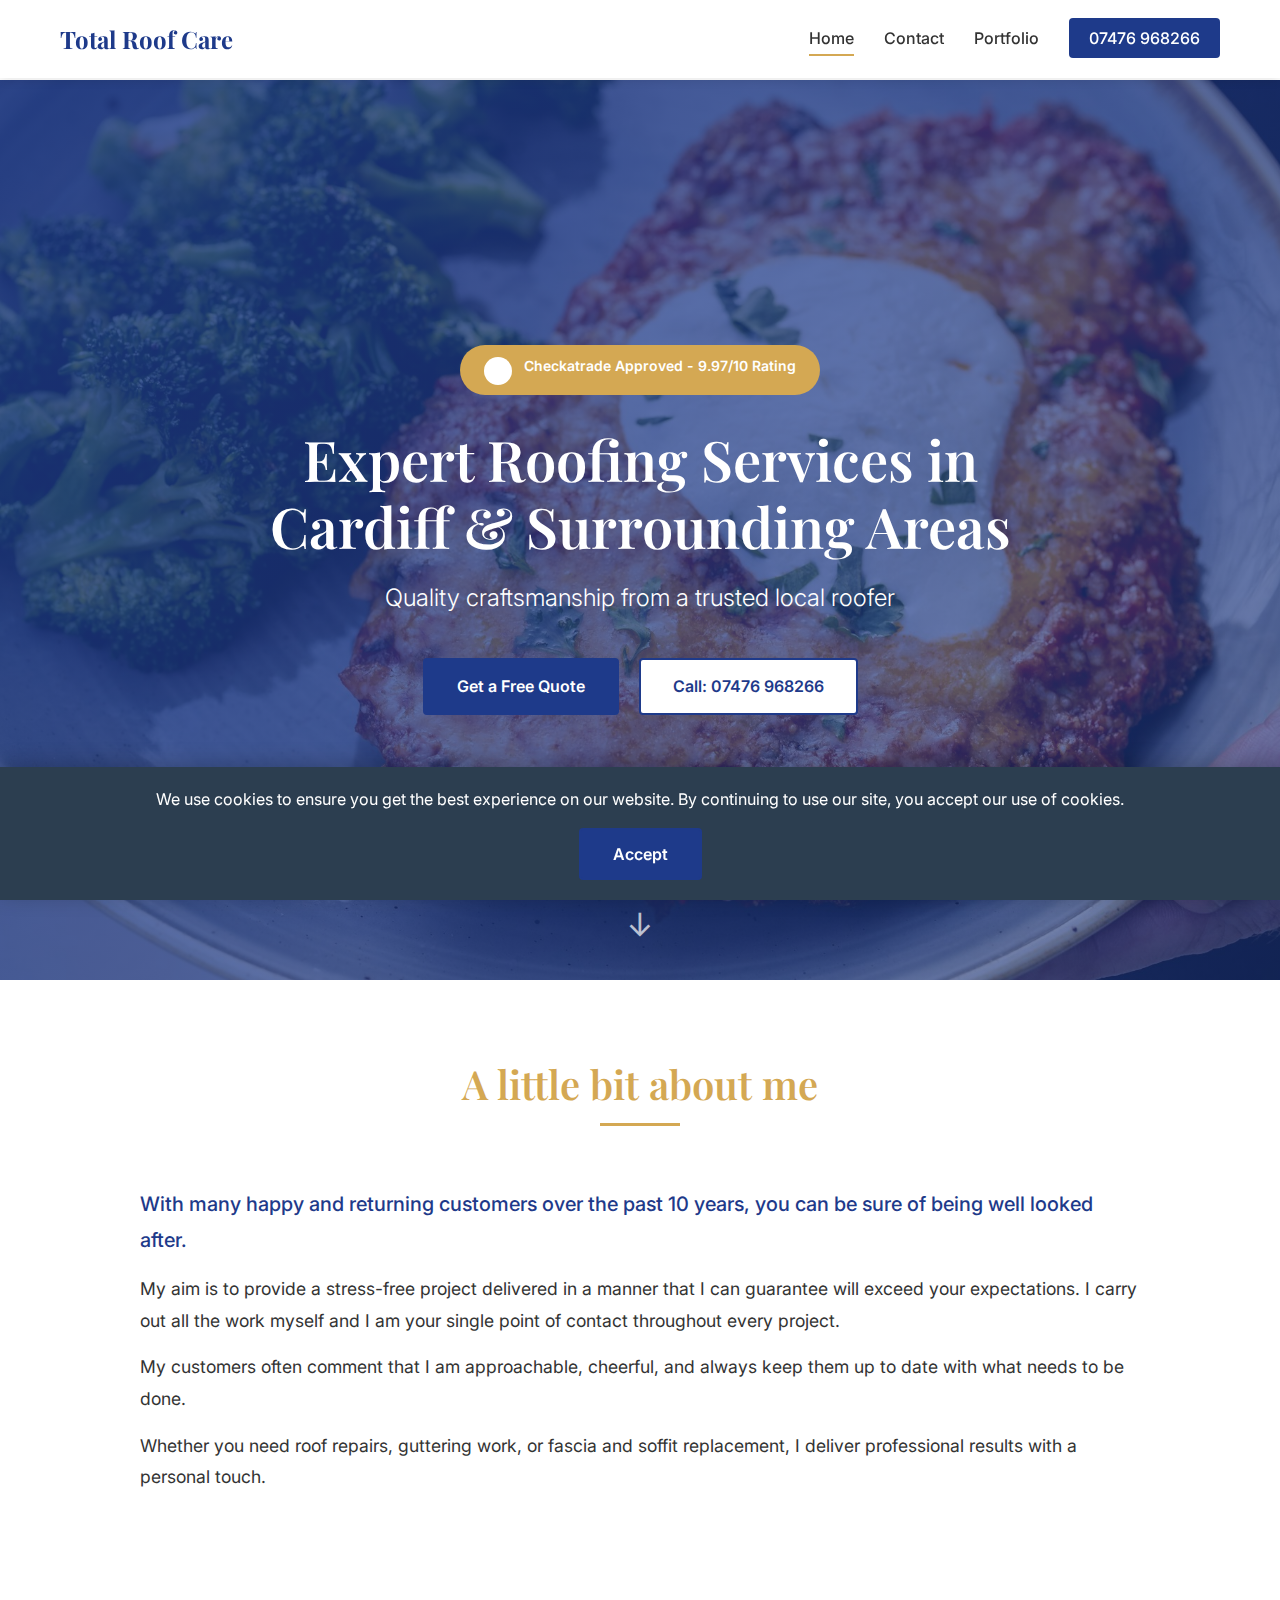
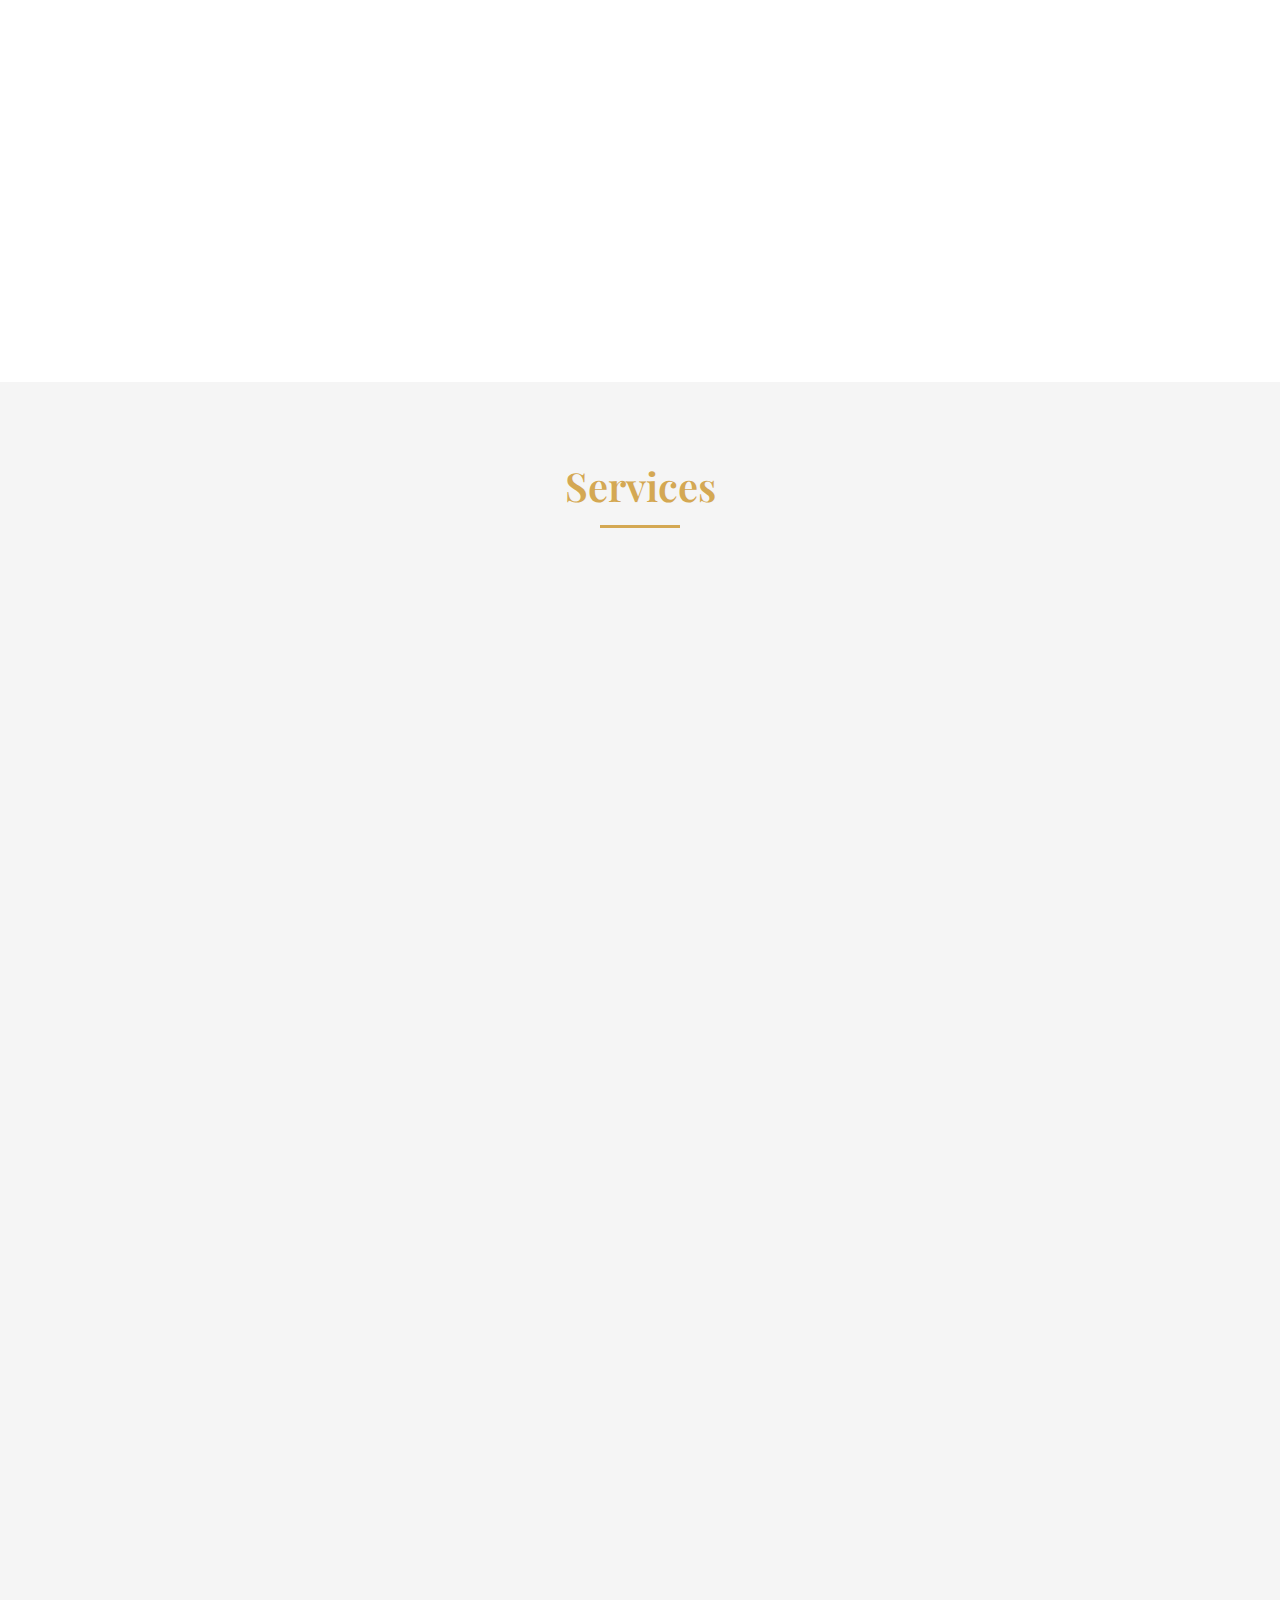
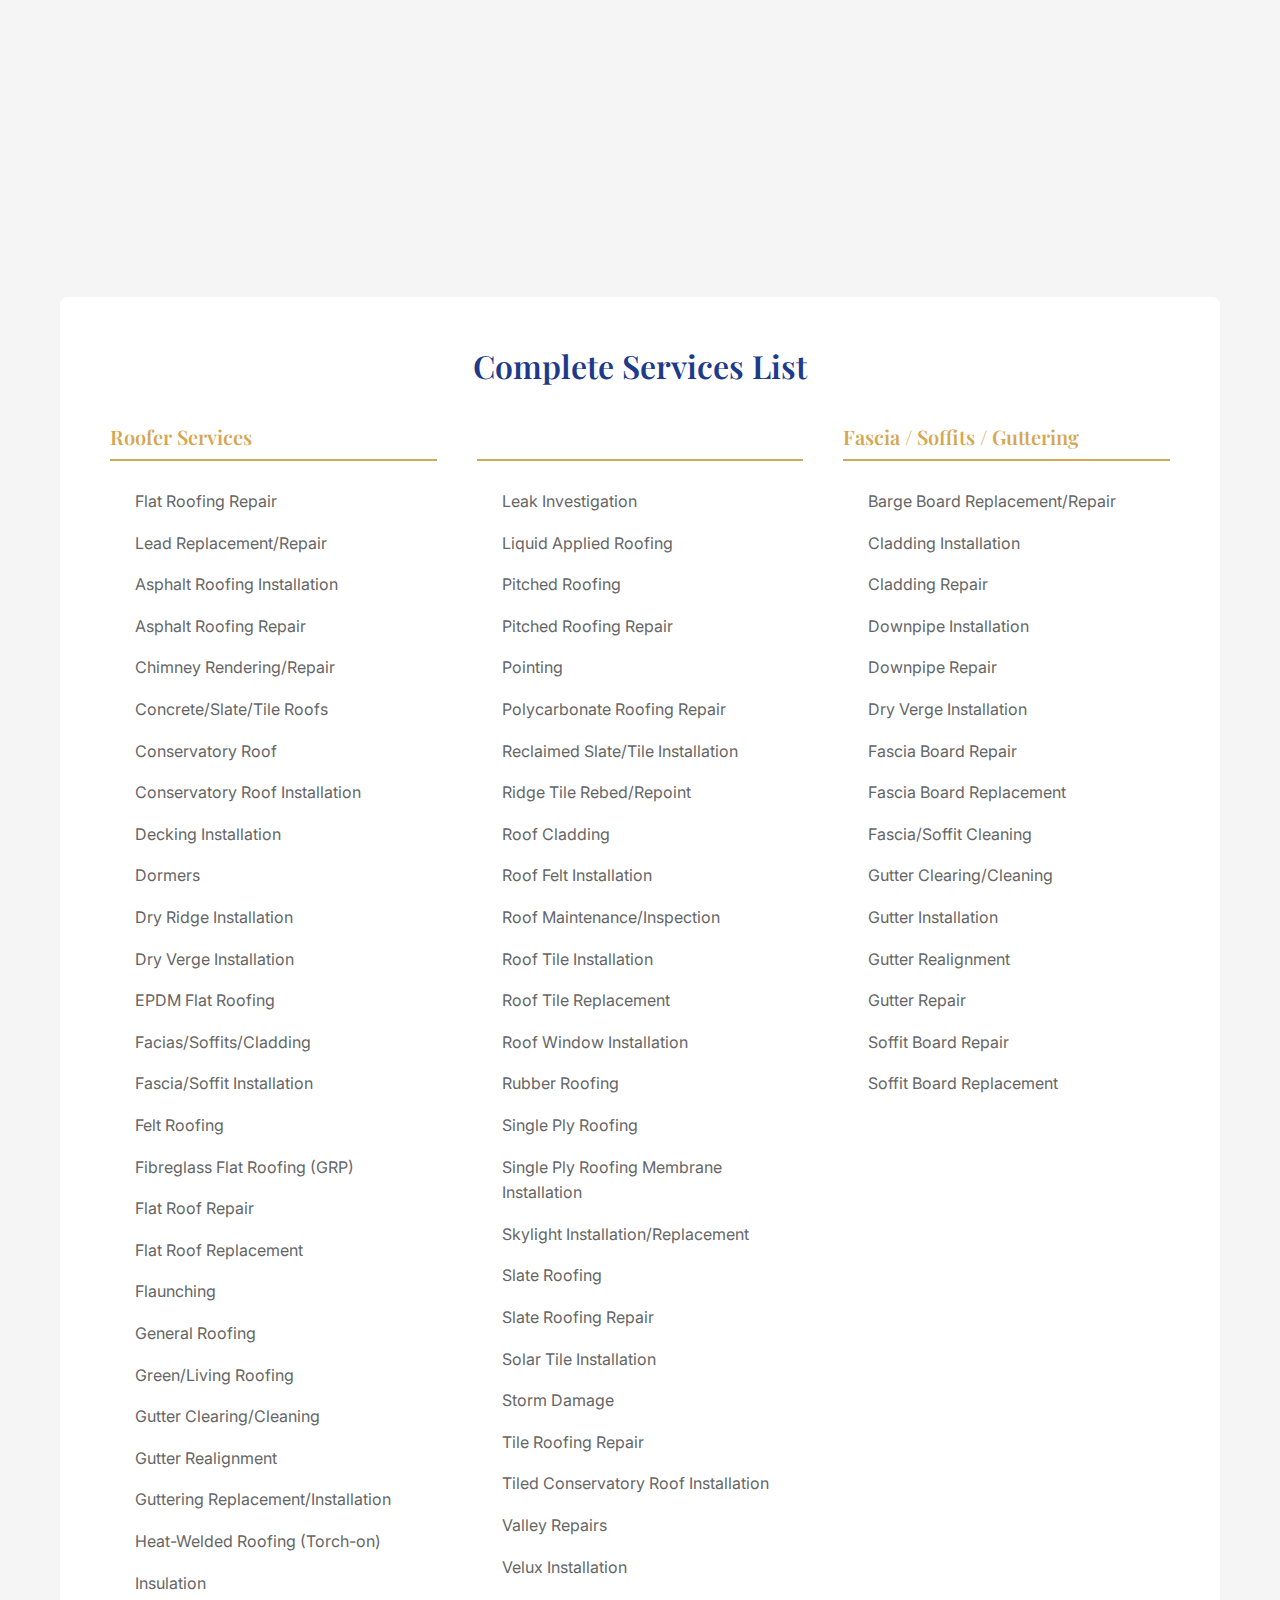
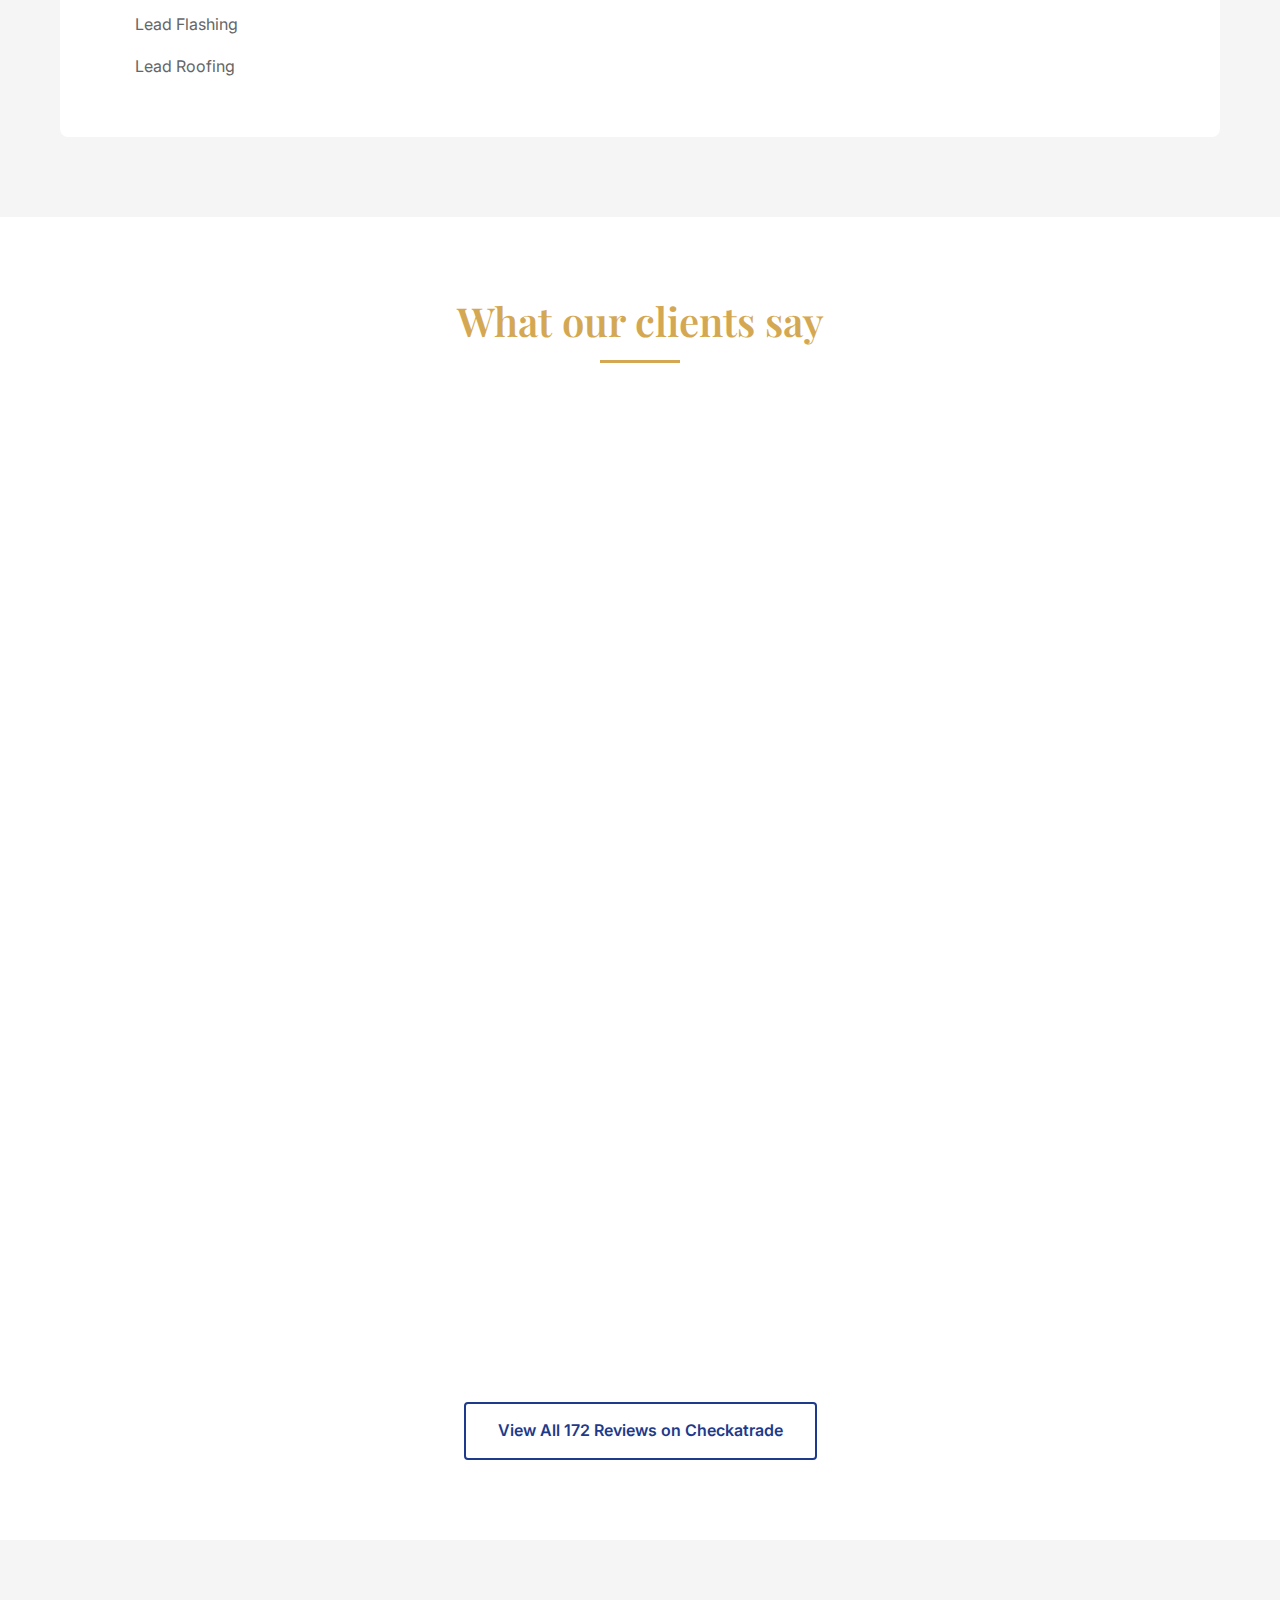
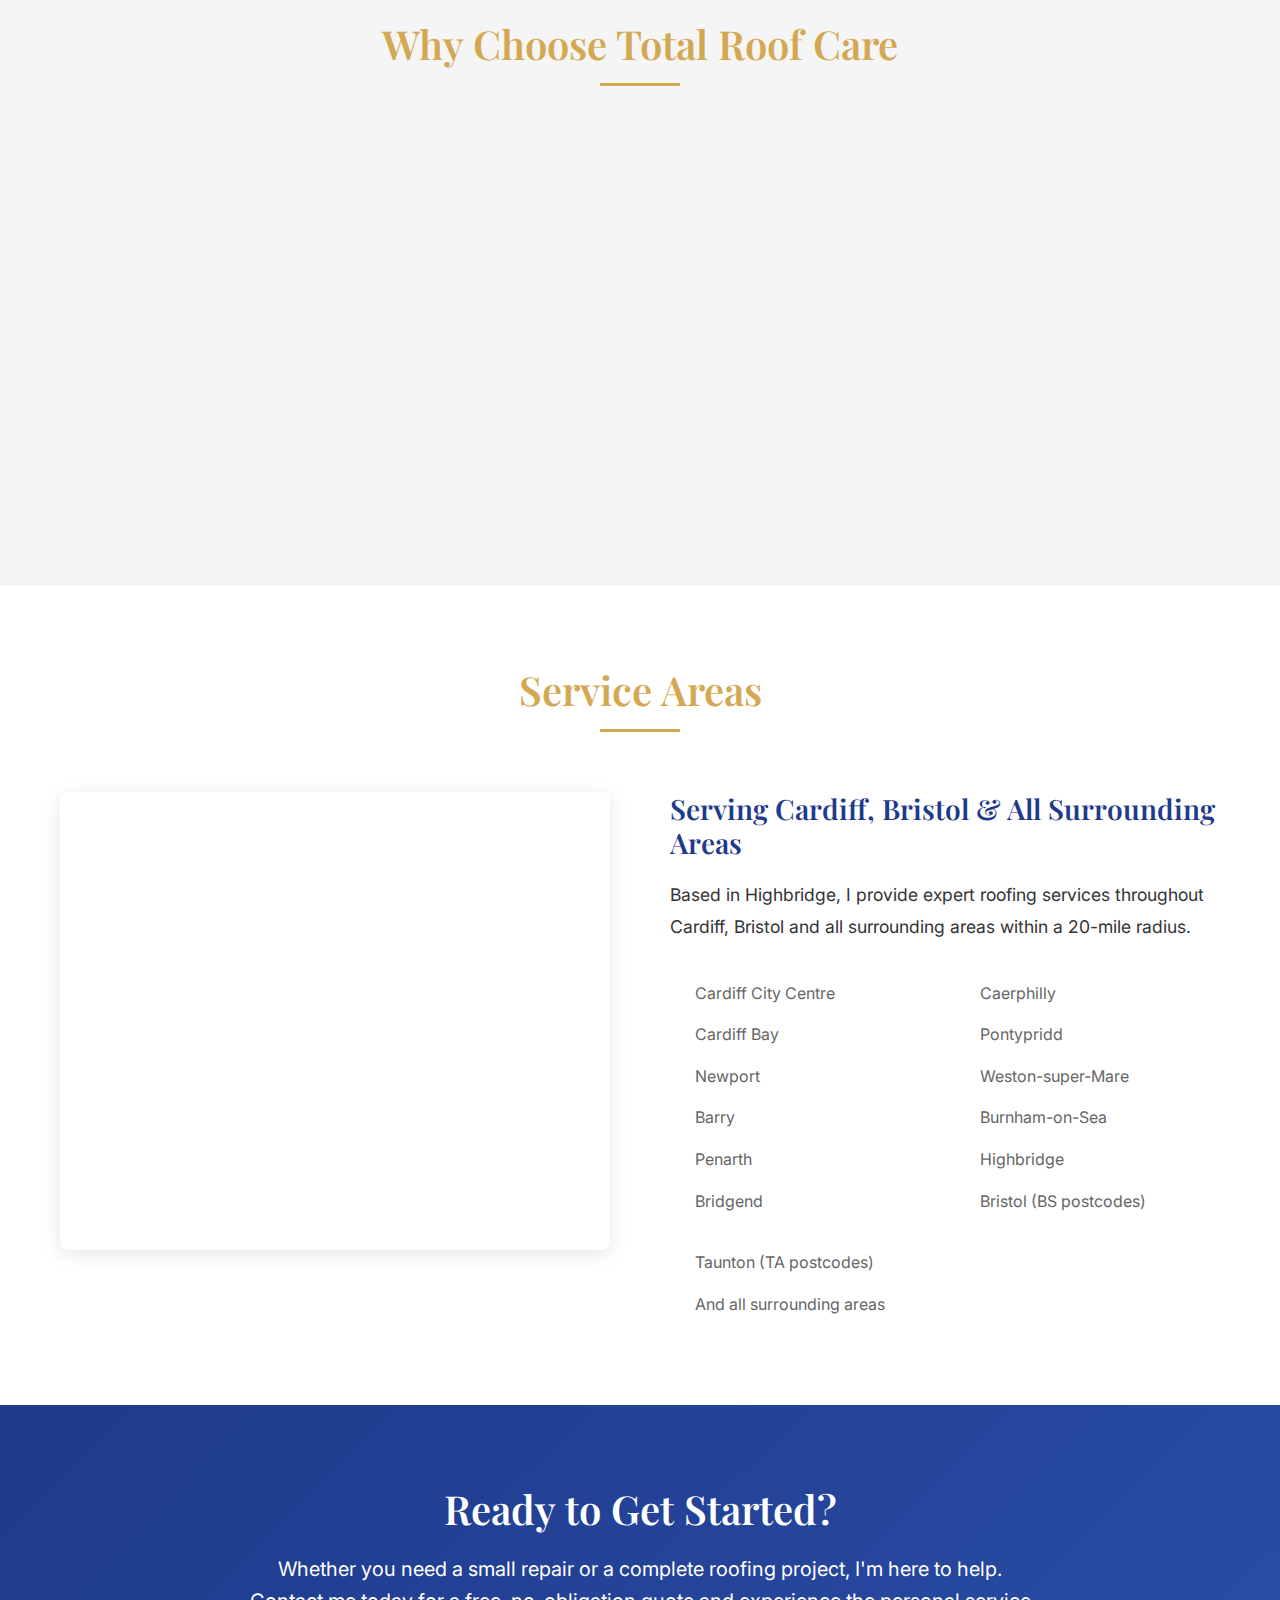
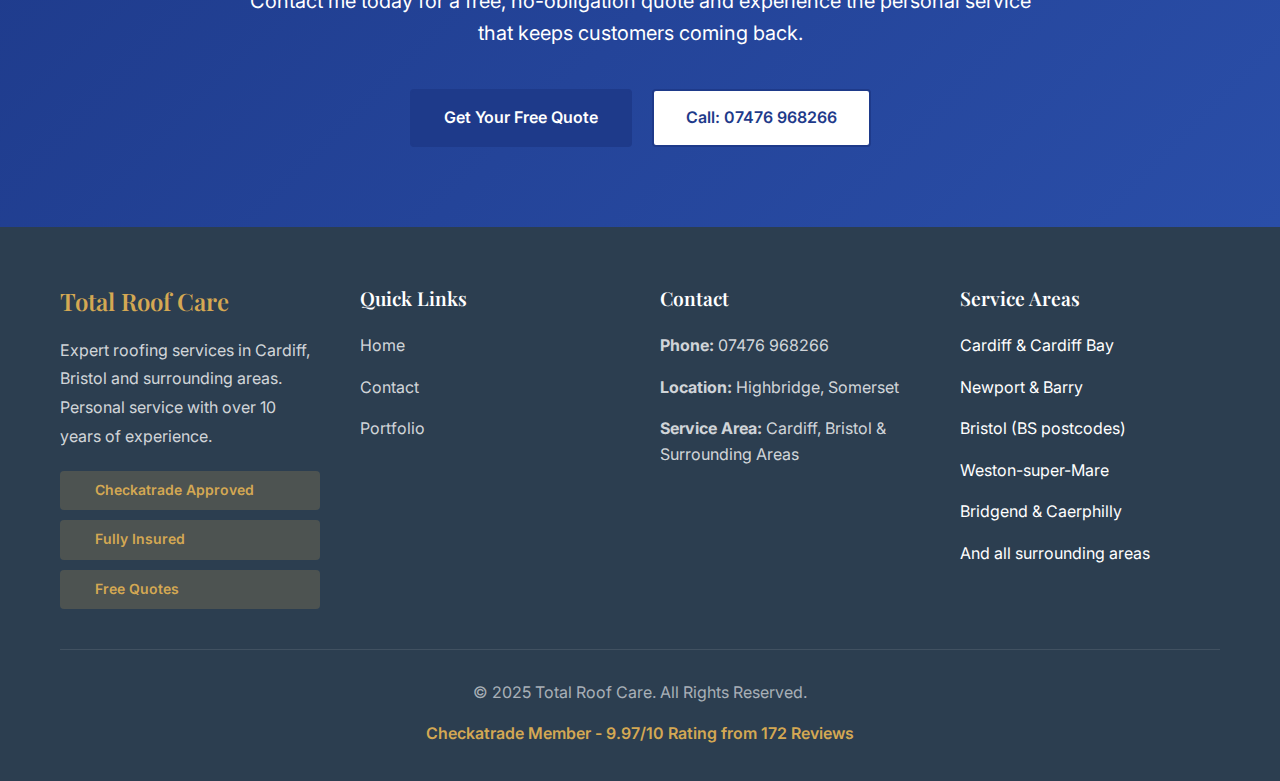
<file: index.html>
<!DOCTYPE html>
<html lang="en">
<head>
    <meta charset="UTF-8">
    <meta name="viewport" content="width=device-width, initial-scale=1.0">
    <meta name="description" content="Total Roof Care - Expert roofing services in Cardiff, Bristol & surrounding areas. 9.97/10 Checkatrade rating. Free quotes. Call 07476 968266">
    <meta name="keywords" content="roofer Cardiff, roof repairs Cardiff, flat roof repair Cardiff, guttering Cardiff, fascias soffits Cardiff, roofer Bristol">
    <title>Total Roof Care | Expert Roofer Cardiff & Bristol | Checkatrade Approved</title>
    <link rel="stylesheet" href="https://cdnjs.cloudflare.com/ajax/libs/font-awesome/6.5.1/css/all.min.css" integrity="sha512-DTOQO9RWCH3ppGqcWaEA1BIZOC6xxalwEsw9c2QQeAIftl+Vegovlnee1c9QX4TctnWMn13TZye+giMm8e2LwA==" crossorigin="anonymous" referrerpolicy="no-referrer" />
    <link rel="stylesheet" href="css/styles.css">
    <link rel="preconnect" href="https://fonts.googleapis.com">
    <link rel="preconnect" href="https://fonts.gstatic.com" crossorigin>
    <link href="https://fonts.googleapis.com/css2?family=Inter:wght@300;400;500;600;700&family=Playfair+Display:wght@600;700&display=swap" rel="stylesheet">
</head>
<body>
    <!-- Navigation -->
    <nav class="navbar">
        <div class="container">
            <div class="nav-wrapper">
                <div class="logo">
                    <a href="index.html">
                        <span class="logo-text">Total Roof Care</span>
                    </a>
                </div>
                <button class="mobile-menu-toggle" aria-label="Toggle menu">
                    <span></span>
                    <span></span>
                    <span></span>
                </button>
                <ul class="nav-menu">
                    <li><a href="index.html" class="active">Home</a></li>
                    <li><a href="contact.html">Contact</a></li>
                    <li><a href="portfolio.html">Portfolio</a></li>
                    <li><a href="tel:07476968266" class="nav-phone">07476 968266</a></li>
                </ul>
            </div>
        </div>
    </nav>

    <!-- Hero Section -->
    <section class="hero">
        <div class="hero-image">
            <img src="images/hero-roof.jpg" alt="Quality roofing work by Total Roof Care" loading="eager">
        </div>
        <div class="hero-overlay"></div>
        <div class="hero-content">
            <div class="checkatrade-badge">
                <span class="badge-icon"><i class="fa-solid fa-circle-check"></i></span>
                Checkatrade Approved - 9.97/10 Rating
            </div>
            <h1 class="hero-title">Expert Roofing Services in Cardiff & Surrounding Areas</h1>
            <p class="hero-subtitle">Quality craftsmanship from a trusted local roofer</p>
            <div class="hero-cta">
                <a href="contact.html" class="btn btn-primary">Get a Free Quote</a>
                <a href="tel:07476968266" class="btn btn-secondary">Call: 07476 968266</a>
            </div>
        </div>
        <div class="scroll-indicator">
            <span class="scroll-arrow">↓</span>
        </div>
    </section>

    <!-- About Section -->
    <section class="section about-section">
        <div class="container">
            <div class="section-header">
                <h2 class="section-title">A little bit about me</h2>
                <div class="title-underline"></div>
            </div>
            <div class="about-content">
                <div class="about-text">
                    <p class="lead">With many happy and returning customers over the past 10 years, you can be sure of being well looked after.</p>
                    
                    <p>My aim is to provide a stress-free project delivered in a manner that I can guarantee will exceed your expectations. I carry out all the work myself and I am your single point of contact throughout every project.</p>
                    
                    <p>My customers often comment that I am approachable, cheerful, and always keep them up to date with what needs to be done.</p>
                    
                    <p>Whether you need roof repairs, guttering work, or fascia and soffit replacement, I deliver professional results with a personal touch.</p>
                </div>
                
                <div class="about-features">
                    <div class="feature-card">
                        <div class="feature-icon"><i class="fa-solid fa-calendar-check"></i></div>
                        <h3>10+ Years Experience</h3>
                        <p>Trusted expertise you can rely on</p>
                    </div>
                    <div class="feature-card">
                        <div class="feature-icon"><i class="fa-solid fa-user-tie"></i></div>
                        <h3>Personal Service</h3>
                        <p>I do all the work myself</p>
                    </div>
                    <div class="feature-card">
                        <div class="feature-icon"><i class="fa-solid fa-file-invoice-dollar"></i></div>
                        <h3>Free Quotations</h3>
                        <p>No-obligation quotes</p>
                    </div>
                    <div class="feature-card">
                        <div class="feature-icon"><i class="fa-solid fa-shield-halved"></i></div>
                        <h3>Fully Insured</h3>
                        <p>Complete peace of mind</p>
                    </div>
                    <div class="feature-card">
                        <div class="feature-icon"><i class="fa-solid fa-certificate"></i></div>
                        <h3>Checkatrade Verified</h3>
                        <p>12 vetting checks passed</p>
                    </div>
                    <div class="feature-card">
                        <div class="feature-icon"><i class="fa-solid fa-headset"></i></div>
                        <h3>Single Point of Contact</h3>
                        <p>Direct communication throughout</p>
                    </div>
                </div>
            </div>
        </div>
    </section>

    <!-- Services Section -->
    <section class="section services-section">
        <div class="container">
            <div class="section-header">
                <h2 class="section-title">Services</h2>
                <div class="title-underline"></div>
            </div>
            
            <div class="services-grid">
                <div class="service-card">
                    <div class="service-image">
                        <img src="images/service-roofing.jpg" alt="Professional roof tile installation in Cardiff">
                    </div>
                    <div class="service-content">
                        <h3>Roofing Services</h3>
                        <p>Complete roofing solutions for residential properties. From minor repairs to complete roof replacements, I handle all aspects of roofing work with care and professionalism. Using quality materials and proven techniques, I ensure your roof provides lasting protection for your home.</p>
                    </div>
                </div>

                <div class="service-card">
                    <div class="service-image">
                        <img src="images/service-repairs.jpg" alt="Roof repair and maintenance services">
                    </div>
                    <div class="service-content">
                        <h3>Roof Repairs</h3>
                        <p>Quick and reliable roof repair services to fix leaks, replace damaged tiles, and restore your roof's integrity. Whether it's storm damage, wear and tear, or an emergency leak, I provide prompt, professional repairs to keep your home protected.</p>
                    </div>
                </div>

                <div class="service-card">
                    <div class="service-image">
                        <img src="images/service-flat-roof.jpg" alt="Modern flat roof installation">
                    </div>
                    <div class="service-content">
                        <h3>Flat Roofing</h3>
                        <p>Specialist flat roof installation, repair, and replacement services. Using modern materials including EPDM rubber roofing, felt systems, and GRP fibreglass, I deliver durable flat roof solutions that stand the test of time.</p>
                    </div>
                </div>

                <div class="service-card">
                    <div class="service-image">
                        <img src="images/service-guttering.jpg" alt="House exterior with guttering and fascias">
                    </div>
                    <div class="service-content">
                        <h3>Fascias, Soffits & Guttering</h3>
                        <p>Transform the appearance of your home with quality UPVC fascias, soffits, and guttering. I also provide gutter repairs, cleaning, and maintenance to keep your rainwater system working efficiently and protect your property from water damage.</p>
                    </div>
                </div>

                <div class="service-card">
                    <div class="service-image">
                        <img src="images/service-chimney.jpg" alt="Brick chimney repair and maintenance">
                    </div>
                    <div class="service-content">
                        <h3>Chimney Work</h3>
                        <p>Professional chimney repairs including repointing, flaunching, lead flashing, and chimney pot replacement. I ensure your chimney is weatherproof and structurally sound.</p>
                    </div>
                </div>
            </div>

            <!-- Full Services List -->
            <div class="services-checklist">
                <h3 class="checklist-title">Complete Services List</h3>
                <div class="checklist-grid">
                    <div class="checklist-column">
                        <h4>Roofer Services</h4>
                        <ul>
                            <li>Flat Roofing Repair</li>
                            <li>Lead Replacement/Repair</li>
                            <li>Asphalt Roofing Installation</li>
                            <li>Asphalt Roofing Repair</li>
                            <li>Chimney Rendering/Repair</li>
                            <li>Concrete/Slate/Tile Roofs</li>
                            <li>Conservatory Roof</li>
                            <li>Conservatory Roof Installation</li>
                            <li>Decking Installation</li>
                            <li>Dormers</li>
                            <li>Dry Ridge Installation</li>
                            <li>Dry Verge Installation</li>
                            <li>EPDM Flat Roofing</li>
                            <li>Facias/Soffits/Cladding</li>
                            <li>Fascia/Soffit Installation</li>
                            <li>Felt Roofing</li>
                            <li>Fibreglass Flat Roofing (GRP)</li>
                            <li>Flat Roof Repair</li>
                            <li>Flat Roof Replacement</li>
                            <li>Flaunching</li>
                            <li>General Roofing</li>
                            <li>Green/Living Roofing</li>
                            <li>Gutter Clearing/Cleaning</li>
                            <li>Gutter Realignment</li>
                            <li>Guttering Replacement/Installation</li>
                            <li>Heat-Welded Roofing (Torch-on)</li>
                            <li>Insulation</li>
                            <li>Lead Flashing</li>
                            <li>Lead Roofing</li>
                        </ul>
                    </div>
                    <div class="checklist-column">
                        <h4>&nbsp;</h4>
                        <ul>
                            <li>Leak Investigation</li>
                            <li>Liquid Applied Roofing</li>
                            <li>Pitched Roofing</li>
                            <li>Pitched Roofing Repair</li>
                            <li>Pointing</li>
                            <li>Polycarbonate Roofing Repair</li>
                            <li>Reclaimed Slate/Tile Installation</li>
                            <li>Ridge Tile Rebed/Repoint</li>
                            <li>Roof Cladding</li>
                            <li>Roof Felt Installation</li>
                            <li>Roof Maintenance/Inspection</li>
                            <li>Roof Tile Installation</li>
                            <li>Roof Tile Replacement</li>
                            <li>Roof Window Installation</li>
                            <li>Rubber Roofing</li>
                            <li>Single Ply Roofing</li>
                            <li>Single Ply Roofing Membrane Installation</li>
                            <li>Skylight Installation/Replacement</li>
                            <li>Slate Roofing</li>
                            <li>Slate Roofing Repair</li>
                            <li>Solar Tile Installation</li>
                            <li>Storm Damage</li>
                            <li>Tile Roofing Repair</li>
                            <li>Tiled Conservatory Roof Installation</li>
                            <li>Valley Repairs</li>
                            <li>Velux Installation</li>
                        </ul>
                    </div>
                    <div class="checklist-column">
                        <h4>Fascia / Soffits / Guttering</h4>
                        <ul>
                            <li>Barge Board Replacement/Repair</li>
                            <li>Cladding Installation</li>
                            <li>Cladding Repair</li>
                            <li>Downpipe Installation</li>
                            <li>Downpipe Repair</li>
                            <li>Dry Verge Installation</li>
                            <li>Fascia Board Repair</li>
                            <li>Fascia Board Replacement</li>
                            <li>Fascia/Soffit Cleaning</li>
                            <li>Gutter Clearing/Cleaning</li>
                            <li>Gutter Installation</li>
                            <li>Gutter Realignment</li>
                            <li>Gutter Repair</li>
                            <li>Soffit Board Repair</li>
                            <li>Soffit Board Replacement</li>
                        </ul>
                    </div>
                </div>
            </div>
        </div>
    </section>

    <!-- Testimonials Section -->
    <section class="section testimonials-section">
        <div class="container">
            <div class="section-header">
                <h2 class="section-title">What our clients say</h2>
                <div class="title-underline"></div>
            </div>
            
            <div class="testimonials-grid">
                <div class="testimonial-card">
                    <div class="quote-mark">"</div>
                    <p class="testimonial-text">Professional & responsive. Joseph was able to complete a survey on the same day I contacted him. We then proceeded directly to quote and, because he had all the materials in his van, and availability the same day, the work was carried out on schedule within a couple of hours.</p>
                    <p class="testimonial-author">— Satisfied Customer</p>
                </div>

                <div class="testimonial-card">
                    <div class="quote-mark">"</div>
                    <p class="testimonial-text">Excellent. Superb! Roof had been leaking for 8 years! Joseph came and found the leak (which had defeated our roofer) and the next day returned and fixed it (and a couple of other issues too). It's now bone dry. What a relief. Highly recommended.</p>
                    <p class="testimonial-author">— Happy Homeowner</p>
                </div>

                <div class="testimonial-card">
                    <div class="quote-mark">"</div>
                    <p class="testimonial-text">Superb job from Joseph. Repaired a complicated issue with my leaking ridge tiles and resealed the flashing to my chimney pot. Explained everything along the way and left the area clean and tidy. Polite, friendly and professional. Would highly recommend.</p>
                    <p class="testimonial-author">— Bristol Customer</p>
                </div>

                <div class="testimonial-card">
                    <div class="quote-mark">"</div>
                    <p class="testimonial-text">I'd been waiting for another trade to check out and quote for gutter repair for weeks. Finally lost patience, put out the call, and like a friendly Welsh Batman, Joseph answered the call. Came over same day (on a Saturday!) diagnosed the issue and made some temporary repairs to tide us over. Fair price, friendly guy and really good, prompt service. What's not to like?</p>
                    <p class="testimonial-author">— Weston-super-Mare Customer</p>
                </div>

                <div class="testimonial-card">
                    <div class="quote-mark">"</div>
                    <p class="testimonial-text">Honest and reliable. Removed an existing flue and repaired roof accordingly. Top work carried out at an affordable price. Will certainly be using Total Roof Care in the future for any further building projects.</p>
                    <p class="testimonial-author">— Burnham-on-Sea Customer (TA8)</p>
                </div>
            </div>

            <div class="checkatrade-link">
                <a href="https://www.checkatrade.com" target="_blank" class="btn btn-outline">View All 172 Reviews on Checkatrade</a>
            </div>
        </div>
    </section>

    <!-- Why Choose Section -->
    <section class="section why-choose-section">
        <div class="container">
            <div class="section-header">
                <h2 class="section-title">Why Choose Total Roof Care</h2>
                <div class="title-underline"></div>
            </div>
            
            <div class="why-choose-grid">
                <div class="why-card">
                    <h3>Personal Service</h3>
                    <p>I carry out all work myself, ensuring consistent quality</p>
                </div>
                <div class="why-card">
                    <h3>10+ Years Experience</h3>
                    <p>Trusted expertise you can rely on</p>
                </div>
                <div class="why-card">
                    <h3>Single Point of Contact</h3>
                    <p>Direct communication throughout your project</p>
                </div>
                <div class="why-card">
                    <h3>Prompt & Reliable</h3>
                    <p>Often available for same-day quotes and quick turnarounds</p>
                </div>
                <div class="why-card">
                    <h3>Checkatrade Verified</h3>
                    <p>Passed up to 12 vetting checks for your peace of mind</p>
                </div>
                <div class="why-card">
                    <h3>Fully Insured</h3>
                    <p>Complete liability insurance coverage</p>
                </div>
            </div>
        </div>
    </section>

    <!-- Service Area Section -->
    <section class="section service-area-section">
        <div class="container">
            <div class="section-header">
                <h2 class="section-title">Service Areas</h2>
                <div class="title-underline"></div>
            </div>
            
            <div class="service-area-content">
                <div class="map-container">
                    <iframe src="https://www.google.com/maps/embed?pb=!1m18!1m12!1m3!1d158851.21990439567!2d-3.2916959!3d51.4815589!2m3!1f0!2f0!3f0!3m2!1i1024!2i768!4f13.1!3m3!1m2!1s0x486e1cba4df70b67%3A0x6c4de08e3fe7066a!2sCardiff!5e0!3m2!1sen!2suk!4v1234567890" width="100%" height="450" style="border:0;" allowfullscreen="" loading="lazy"></iframe>
                </div>
                
                <div class="service-areas-list">
                    <h3>Serving Cardiff, Bristol & All Surrounding Areas</h3>
                    <p class="service-area-intro">Based in Highbridge, I provide expert roofing services throughout Cardiff, Bristol and all surrounding areas within a 20-mile radius.</p>
                    
                    <div class="areas-grid">
                        <ul>
                            <li>Cardiff City Centre</li>
                            <li>Cardiff Bay</li>
                            <li>Newport</li>
                            <li>Barry</li>
                            <li>Penarth</li>
                            <li>Bridgend</li>
                        </ul>
                        <ul>
                            <li>Caerphilly</li>
                            <li>Pontypridd</li>
                            <li>Weston-super-Mare</li>
                            <li>Burnham-on-Sea</li>
                            <li>Highbridge</li>
                            <li>Bristol (BS postcodes)</li>
                        </ul>
                        <ul>
                            <li>Taunton (TA postcodes)</li>
                            <li>And all surrounding areas</li>
                        </ul>
                    </div>
                </div>
            </div>
        </div>
    </section>

    <!-- CTA Banner -->
    <section class="cta-banner">
        <div class="container">
            <div class="cta-content">
                <h2>Ready to Get Started?</h2>
                <p>Whether you need a small repair or a complete roofing project, I'm here to help. Contact me today for a free, no-obligation quote and experience the personal service that keeps customers coming back.</p>
                <div class="cta-buttons">
                    <a href="contact.html" class="btn btn-primary">Get Your Free Quote</a>
                    <a href="tel:07476968266" class="btn btn-secondary">Call: 07476 968266</a>
                </div>
            </div>
        </div>
    </section>

    <!-- Footer -->
    <footer class="footer">
        <div class="container">
            <div class="footer-grid">
                <div class="footer-col">
                    <h3>Total Roof Care</h3>
                    <p>Expert roofing services in Cardiff, Bristol and surrounding areas. Personal service with over 10 years of experience.</p>
                    <div class="trust-badges">
                        <span class="badge">Checkatrade Approved</span>
                        <span class="badge">Fully Insured</span>
                        <span class="badge">Free Quotes</span>
                    </div>
                </div>
                
                <div class="footer-col">
                    <h4>Quick Links</h4>
                    <ul>
                        <li><a href="index.html">Home</a></li>
                        <li><a href="contact.html">Contact</a></li>
                        <li><a href="portfolio.html">Portfolio</a></li>
                    </ul>
                </div>
                
                <div class="footer-col">
                    <h4>Contact</h4>
                    <ul class="contact-info">
                        <li><strong>Phone:</strong> <a href="tel:07476968266">07476 968266</a></li>
                        <li><strong>Location:</strong> Highbridge, Somerset</li>
                        <li><strong>Service Area:</strong> Cardiff, Bristol & Surrounding Areas</li>
                    </ul>
                </div>
                
                <div class="footer-col">
                    <h4>Service Areas</h4>
                    <ul>
                        <li>Cardiff & Cardiff Bay</li>
                        <li>Newport & Barry</li>
                        <li>Bristol (BS postcodes)</li>
                        <li>Weston-super-Mare</li>
                        <li>Bridgend & Caerphilly</li>
                        <li>And all surrounding areas</li>
                    </ul>
                </div>
            </div>
            
            <div class="footer-bottom">
                <p>&copy; 2025 Total Roof Care. All Rights Reserved.</p>
                <p class="checkatrade-footer">Checkatrade Member - 9.97/10 Rating from 172 Reviews</p>
            </div>
        </div>
    </footer>

    <script src="js/script.js"></script>
</body>
</html>
</file>
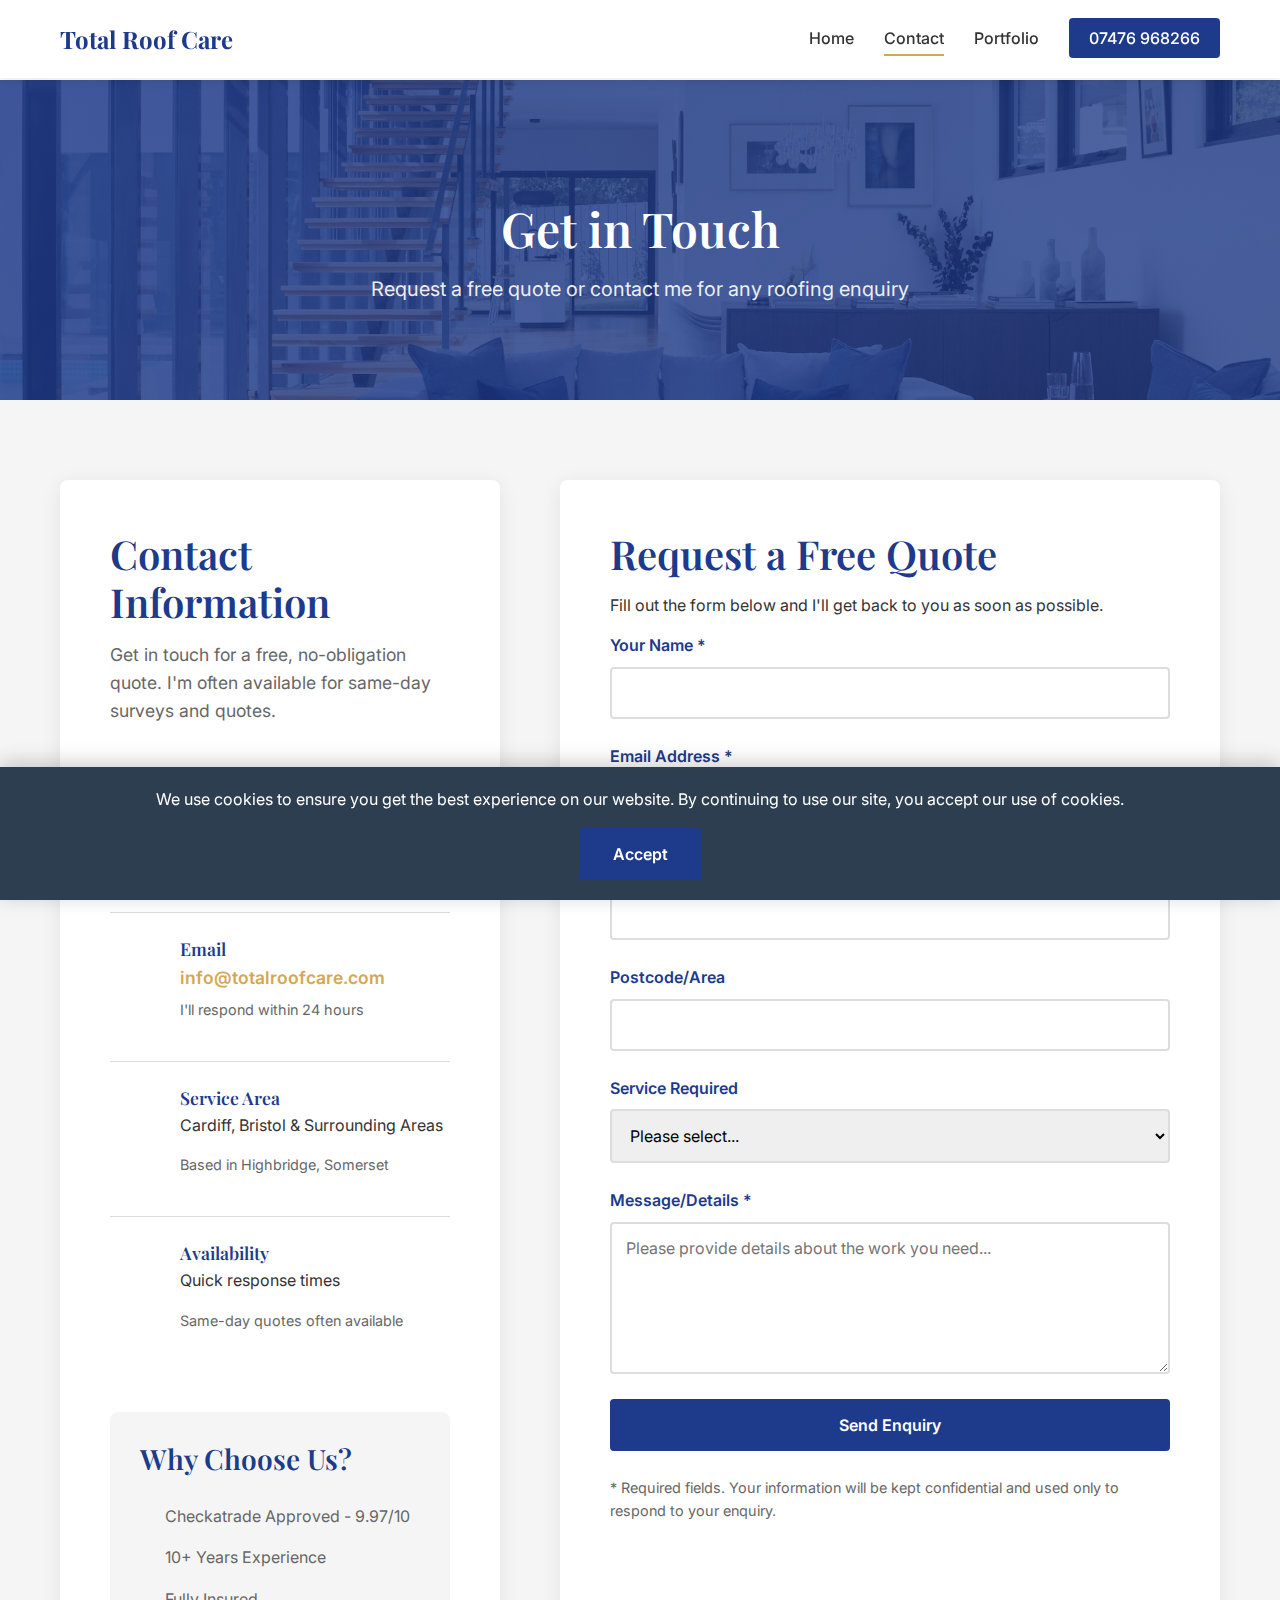
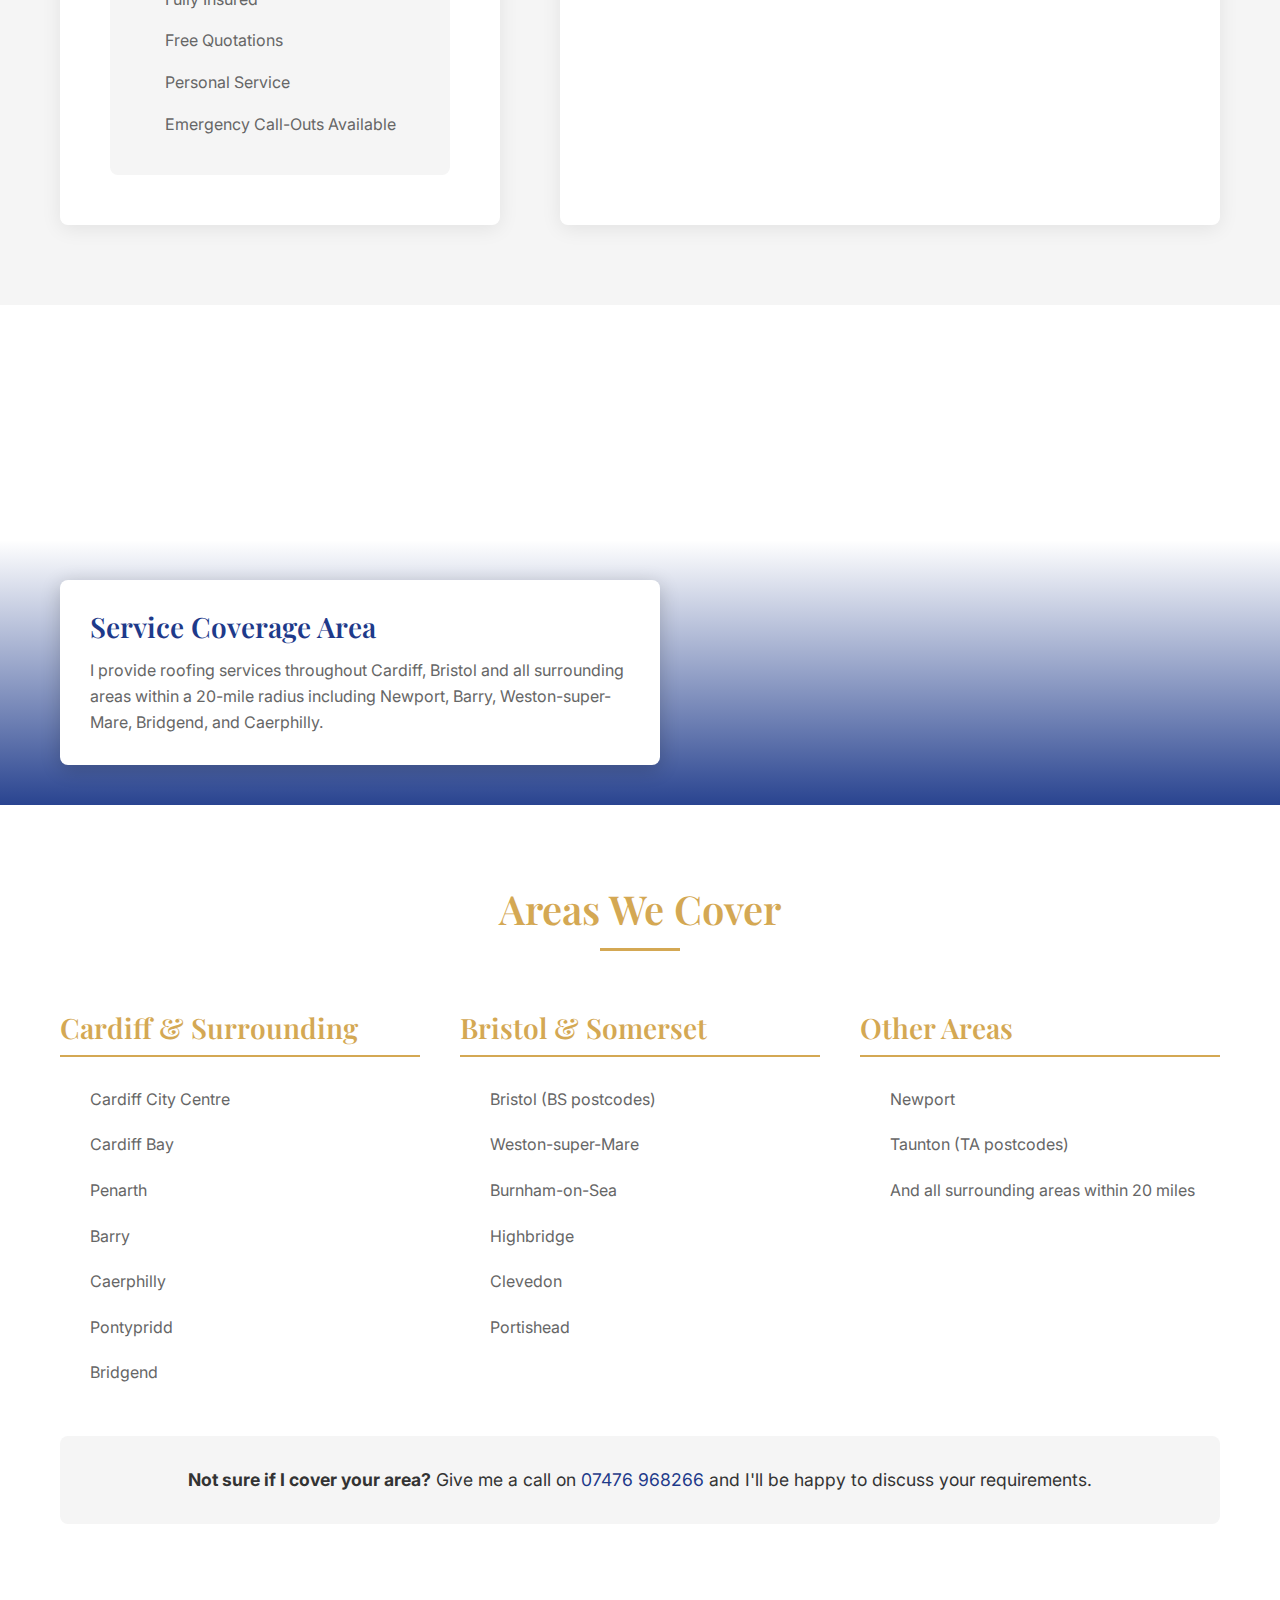
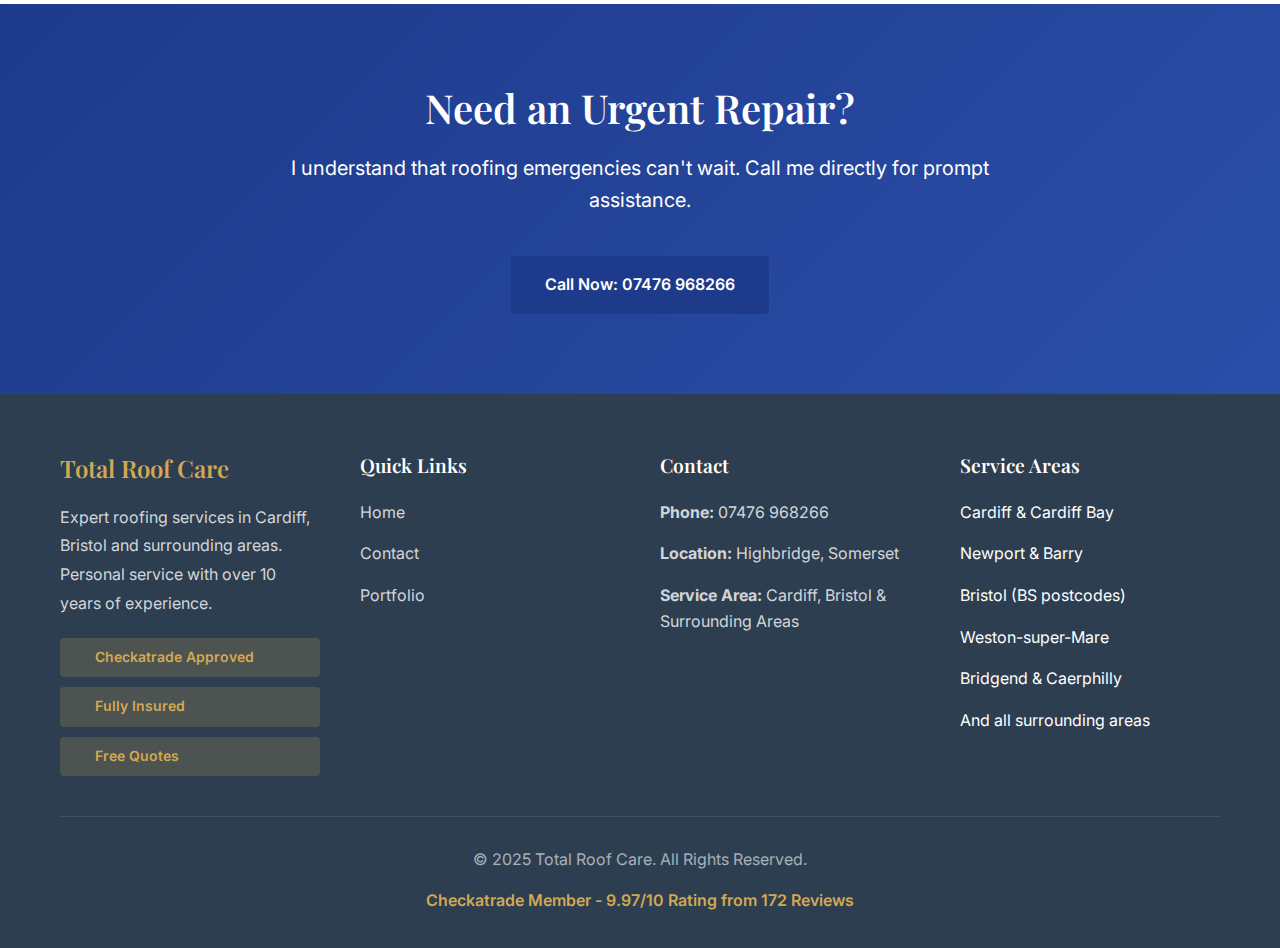
<file: contact.html>
<!DOCTYPE html>
<html lang="en">
<head>
    <meta charset="UTF-8">
    <meta name="viewport" content="width=device-width, initial-scale=1.0">
    <meta name="description" content="Contact Total Roof Care for expert roofing services. Free quotes, same-day availability. Call 07476 968266 or fill out our contact form.">
    <title>Contact Us | Total Roof Care | Cardiff & Bristol Roofer</title>
    <link rel="stylesheet" href="https://cdnjs.cloudflare.com/ajax/libs/font-awesome/6.5.1/css/all.min.css" integrity="sha512-DTOQO9RWCH3ppGqcWaEA1BIZOC6xxalwEsw9c2QQeAIftl+Vegovlnee1c9QX4TctnWMn13TZye+giMm8e2LwA==" crossorigin="anonymous" referrerpolicy="no-referrer" />
    <link rel="stylesheet" href="css/styles.css">
    <link rel="preconnect" href="https://fonts.googleapis.com">
    <link rel="preconnect" href="https://fonts.gstatic.com" crossorigin>
    <link href="https://fonts.googleapis.com/css2?family=Inter:wght@300;400;500;600;700&family=Playfair+Display:wght@600;700&display=swap" rel="stylesheet">
</head>
<body>
    <!-- Navigation -->
    <nav class="navbar">
        <div class="container">
            <div class="nav-wrapper">
                <div class="logo">
                    <a href="index.html">
                        <span class="logo-text">Total Roof Care</span>
                    </a>
                </div>
                <button class="mobile-menu-toggle" aria-label="Toggle menu">
                    <span></span>
                    <span></span>
                    <span></span>
                </button>
                <ul class="nav-menu">
                    <li><a href="index.html">Home</a></li>
                    <li><a href="contact.html" class="active">Contact</a></li>
                    <li><a href="portfolio.html">Portfolio</a></li>
                    <li><a href="tel:07476968266" class="nav-phone">07476 968266</a></li>
                </ul>
            </div>
        </div>
    </nav>

    <!-- Page Hero -->
    <section class="page-hero" style="background: linear-gradient(135deg, rgba(30, 58, 138, 0.85) 0%, rgba(30, 58, 138, 0.75) 100%), url('images/hero-contact.jpg') center/cover no-repeat;">
        <div class="container">
            <h1>Get in Touch</h1>
            <p>Request a free quote or contact me for any roofing enquiry</p>
        </div>
    </section>

    <!-- Contact Section -->
    <section class="section contact-section">
        <div class="container">
            <div class="contact-grid">
                <!-- Contact Information -->
                <div class="contact-info-box">
                    <h2>Contact Information</h2>
                    <p class="contact-intro">Get in touch for a free, no-obligation quote. I'm often available for same-day surveys and quotes.</p>
                    
                    <div class="contact-details">
                        <div class="contact-item">
                            <div class="contact-icon"><i class="fa-solid fa-phone"></i></div>
                            <div>
                                <h3>Phone</h3>
                                <a href="tel:07476968266">07476 968266</a>
                                <p class="contact-note">Call for immediate assistance</p>
                            </div>
                        </div>

                        <div class="contact-item">
                            <div class="contact-icon"><i class="fa-solid fa-envelope"></i></div>
                            <div>
                                <h3>Email</h3>
                                <a href="mailto:info@totalroofcare.com">info@totalroofcare.com</a>
                                <p class="contact-note">I'll respond within 24 hours</p>
                            </div>
                        </div>

                        <div class="contact-item">
                            <div class="contact-icon"><i class="fa-solid fa-location-dot"></i></div>
                            <div>
                                <h3>Service Area</h3>
                                <p>Cardiff, Bristol & Surrounding Areas</p>
                                <p class="contact-note">Based in Highbridge, Somerset</p>
                            </div>
                        </div>

                        <div class="contact-item">
                            <div class="contact-icon"><i class="fa-solid fa-clock"></i></div>
                            <div>
                                <h3>Availability</h3>
                                <p>Quick response times</p>
                                <p class="contact-note">Same-day quotes often available</p>
                            </div>
                        </div>
                    </div>

                    <div class="trust-section">
                        <h3>Why Choose Us?</h3>
                    <ul class="trust-list">
                        <li>Checkatrade Approved - 9.97/10</li>
                        <li>10+ Years Experience</li>
                        <li>Fully Insured</li>
                        <li>Free Quotations</li>
                        <li>Personal Service</li>
                        <li>Emergency Call-Outs Available</li>
                    </ul>
                    </div>
                </div>

                <!-- Contact Form -->
                <div class="contact-form-box">
                    <h2>Request a Free Quote</h2>
                    <p>Fill out the form below and I'll get back to you as soon as possible.</p>
                    
                    <form id="contactForm" class="contact-form">
                        <div class="form-group">
                            <label for="name">Your Name *</label>
                            <input type="text" id="name" name="name" required>
                        </div>

                        <div class="form-group">
                            <label for="email">Email Address *</label>
                            <input type="email" id="email" name="email" required>
                        </div>

                        <div class="form-group">
                            <label for="phone">Phone Number *</label>
                            <input type="tel" id="phone" name="phone" required>
                        </div>

                        <div class="form-group">
                            <label for="postcode">Postcode/Area</label>
                            <input type="text" id="postcode" name="postcode">
                        </div>

                        <div class="form-group">
                            <label for="service">Service Required</label>
                            <select id="service" name="service">
                                <option value="">Please select...</option>
                                <option value="roof-repair">Roof Repair</option>
                                <option value="flat-roofing">Flat Roofing</option>
                                <option value="guttering">Guttering</option>
                                <option value="fascias-soffits">Fascias & Soffits</option>
                                <option value="chimney-work">Chimney Work</option>
                                <option value="roof-replacement">Roof Replacement</option>
                                <option value="emergency-repair">Emergency Repair</option>
                                <option value="roof-inspection">Roof Inspection</option>
                                <option value="other">Other</option>
                            </select>
                        </div>

                        <div class="form-group">
                            <label for="message">Message/Details *</label>
                            <textarea id="message" name="message" rows="6" required placeholder="Please provide details about the work you need..."></textarea>
                        </div>

                        <div class="form-group">
                            <button type="submit" class="btn btn-primary btn-full">Send Enquiry</button>
                        </div>

                        <p class="form-note">* Required fields. Your information will be kept confidential and used only to respond to your enquiry.</p>
                    </form>

                    <div id="formMessage" class="form-message" style="display: none;"></div>
                </div>
            </div>
        </div>
    </section>

    <!-- Map Section -->
    <section class="map-section">
        <div class="map-wrapper">
            <iframe src="https://www.google.com/maps/embed?pb=!1m18!1m12!1m3!1d317702.43981877866!2d-3.5916959!3d51.4815589!2m3!1f0!2f0!3f0!3m2!1i1024!2i768!4f13.1!3m3!1m2!1s0x486e1cba4df70b67%3A0x6c4de08e3fe7066a!2sCardiff!5e0!3m2!1sen!2suk!4v1234567890" width="100%" height="500" style="border:0;" allowfullscreen="" loading="lazy"></iframe>
        </div>
        <div class="map-overlay">
            <div class="container">
                <div class="map-info">
                    <h3>Service Coverage Area</h3>
                    <p>I provide roofing services throughout Cardiff, Bristol and all surrounding areas within a 20-mile radius including Newport, Barry, Weston-super-Mare, Bridgend, and Caerphilly.</p>
                </div>
            </div>
        </div>
    </section>

    <!-- Service Areas List -->
    <section class="section areas-list-section">
        <div class="container">
            <div class="section-header">
                <h2 class="section-title">Areas We Cover</h2>
                <div class="title-underline"></div>
            </div>
            
            <div class="areas-columns">
                <div class="area-column">
                    <h3>Cardiff & Surrounding</h3>
                    <ul>
                        <li>Cardiff City Centre</li>
                        <li>Cardiff Bay</li>
                        <li>Penarth</li>
                        <li>Barry</li>
                        <li>Caerphilly</li>
                        <li>Pontypridd</li>
                        <li>Bridgend</li>
                    </ul>
                </div>

                <div class="area-column">
                    <h3>Bristol & Somerset</h3>
                    <ul>
                        <li>Bristol (BS postcodes)</li>
                        <li>Weston-super-Mare</li>
                        <li>Burnham-on-Sea</li>
                        <li>Highbridge</li>
                        <li>Clevedon</li>
                        <li>Portishead</li>
                    </ul>
                </div>

                <div class="area-column">
                    <h3>Other Areas</h3>
                    <ul>
                        <li>Newport</li>
                        <li>Taunton (TA postcodes)</li>
                        <li>And all surrounding areas within 20 miles</li>
                    </ul>
                </div>
            </div>

            <div class="area-note">
                <p><strong>Not sure if I cover your area?</strong> Give me a call on <a href="tel:07476968266">07476 968266</a> and I'll be happy to discuss your requirements.</p>
            </div>
        </div>
    </section>

    <!-- CTA Banner -->
    <section class="cta-banner">
        <div class="container">
            <div class="cta-content">
                <h2>Need an Urgent Repair?</h2>
                <p>I understand that roofing emergencies can't wait. Call me directly for prompt assistance.</p>
                <div class="cta-buttons">
                    <a href="tel:07476968266" class="btn btn-primary">Call Now: 07476 968266</a>
                </div>
            </div>
        </div>
    </section>

    <!-- Footer -->
    <footer class="footer">
        <div class="container">
            <div class="footer-grid">
                <div class="footer-col">
                    <h3>Total Roof Care</h3>
                    <p>Expert roofing services in Cardiff, Bristol and surrounding areas. Personal service with over 10 years of experience.</p>
                    <div class="trust-badges">
                        <span class="badge">Checkatrade Approved</span>
                        <span class="badge">Fully Insured</span>
                        <span class="badge">Free Quotes</span>
                    </div>
                </div>
                
                <div class="footer-col">
                    <h4>Quick Links</h4>
                    <ul>
                        <li><a href="index.html">Home</a></li>
                        <li><a href="contact.html">Contact</a></li>
                        <li><a href="portfolio.html">Portfolio</a></li>
                    </ul>
                </div>
                
                <div class="footer-col">
                    <h4>Contact</h4>
                    <ul class="contact-info">
                        <li><strong>Phone:</strong> <a href="tel:07476968266">07476 968266</a></li>
                        <li><strong>Location:</strong> Highbridge, Somerset</li>
                        <li><strong>Service Area:</strong> Cardiff, Bristol & Surrounding Areas</li>
                    </ul>
                </div>
                
                <div class="footer-col">
                    <h4>Service Areas</h4>
                    <ul>
                        <li>Cardiff & Cardiff Bay</li>
                        <li>Newport & Barry</li>
                        <li>Bristol (BS postcodes)</li>
                        <li>Weston-super-Mare</li>
                        <li>Bridgend & Caerphilly</li>
                        <li>And all surrounding areas</li>
                    </ul>
                </div>
            </div>
            
            <div class="footer-bottom">
                <p>&copy; 2025 Total Roof Care. All Rights Reserved.</p>
                <p class="checkatrade-footer">Checkatrade Member - 9.97/10 Rating from 172 Reviews</p>
            </div>
        </div>
    </footer>

    <script src="js/script.js"></script>
</body>
</html>
</file>
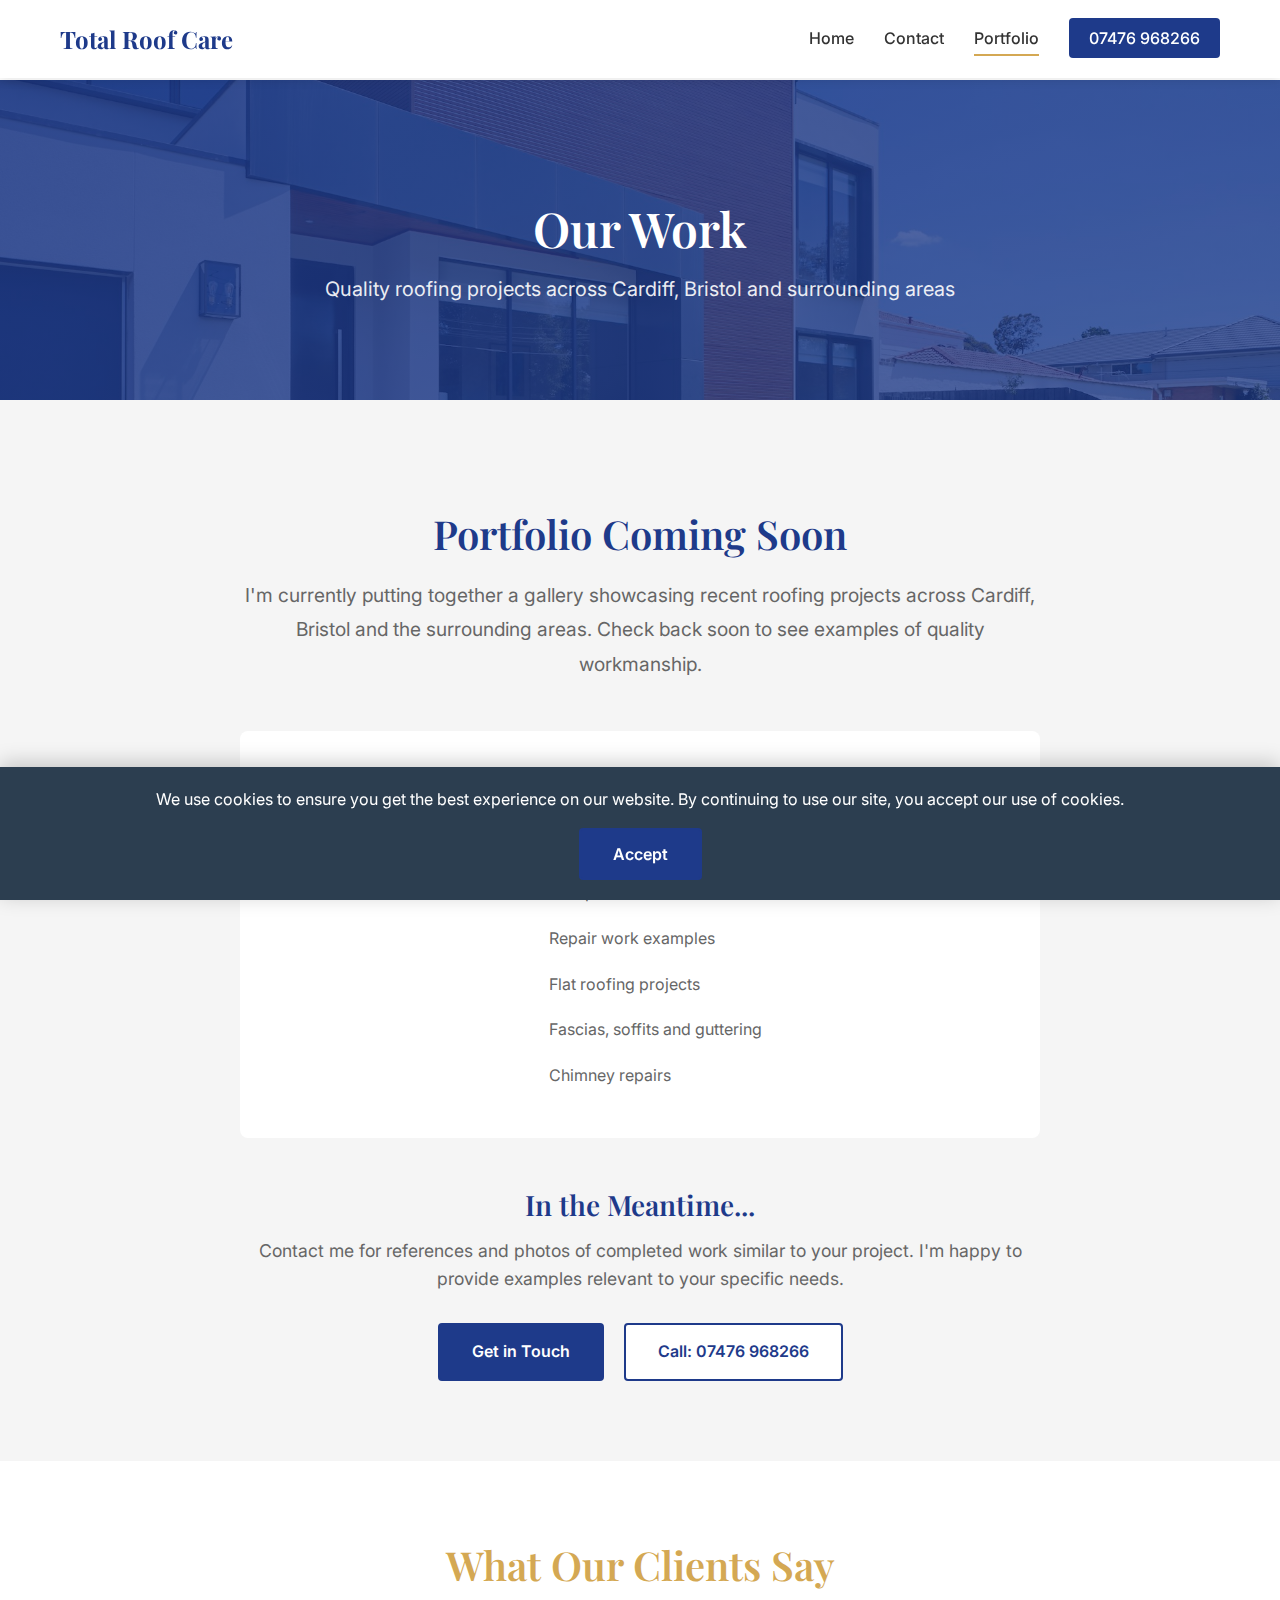
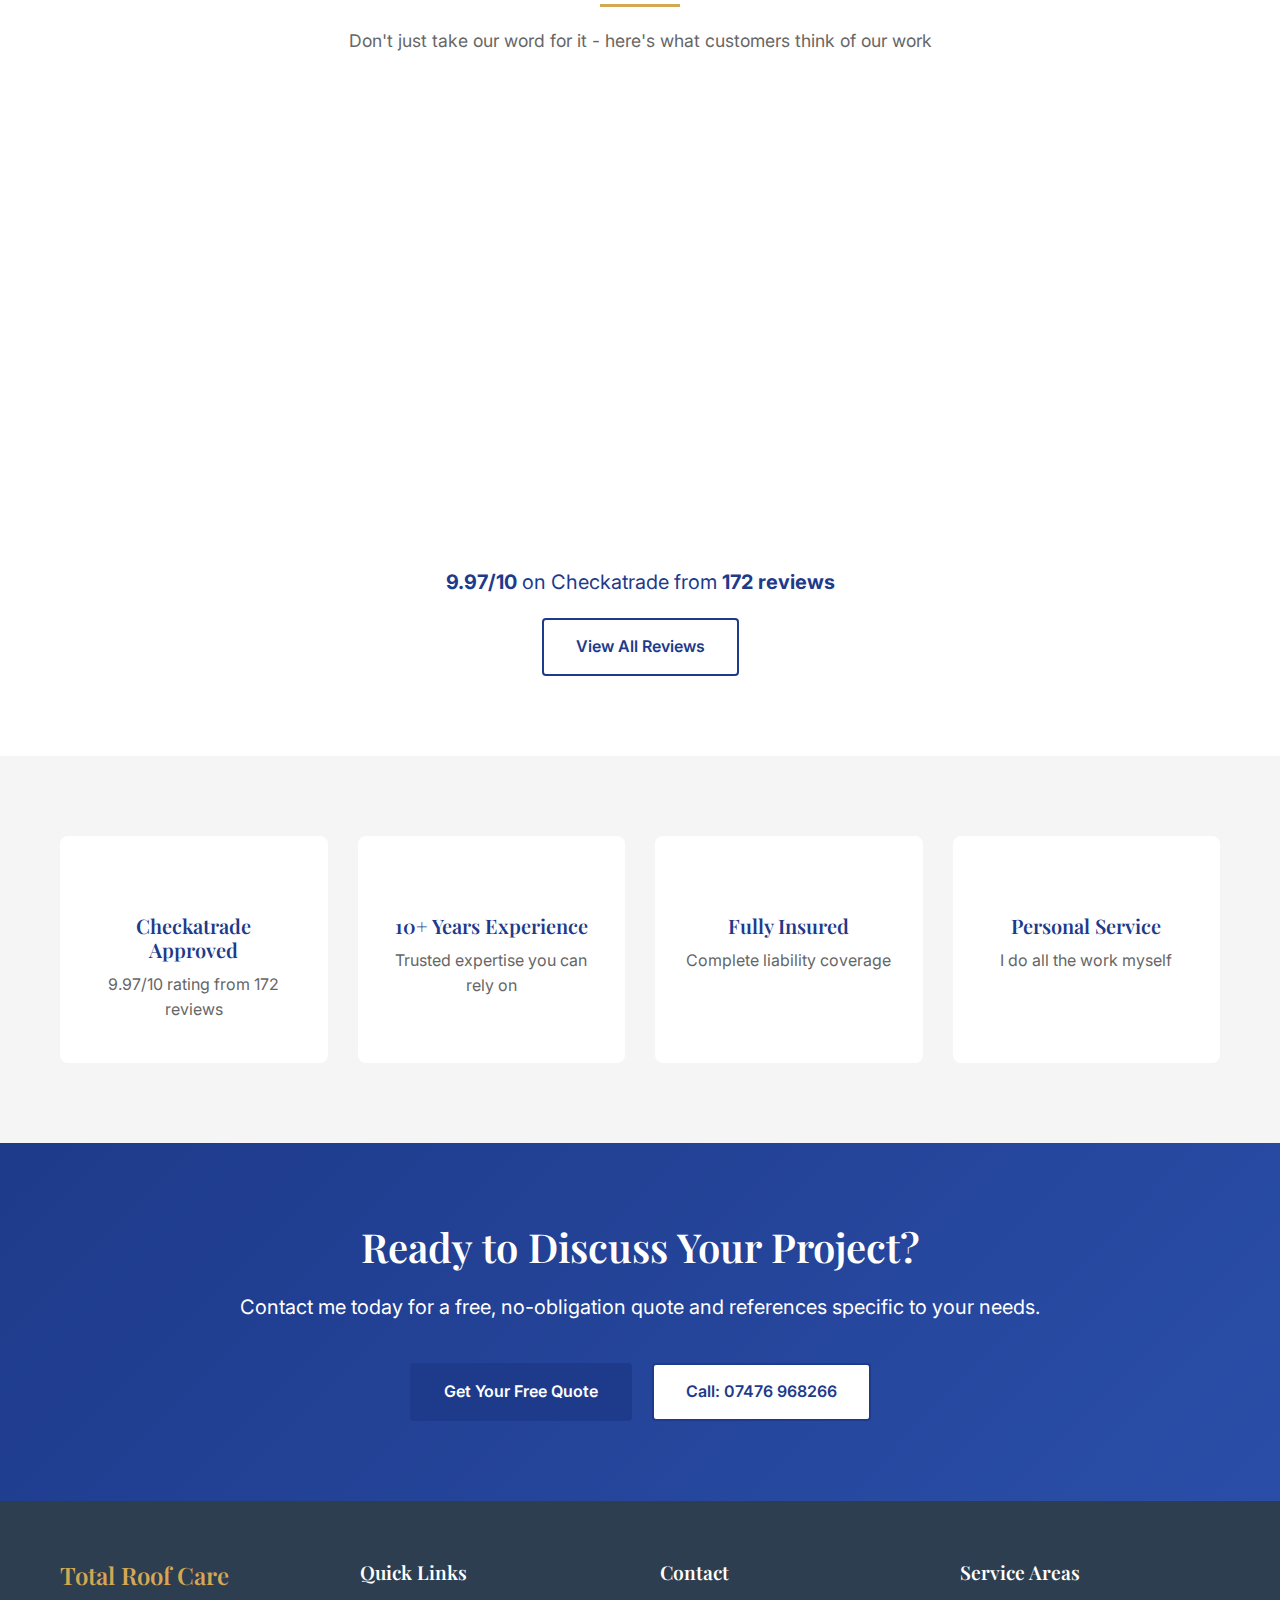
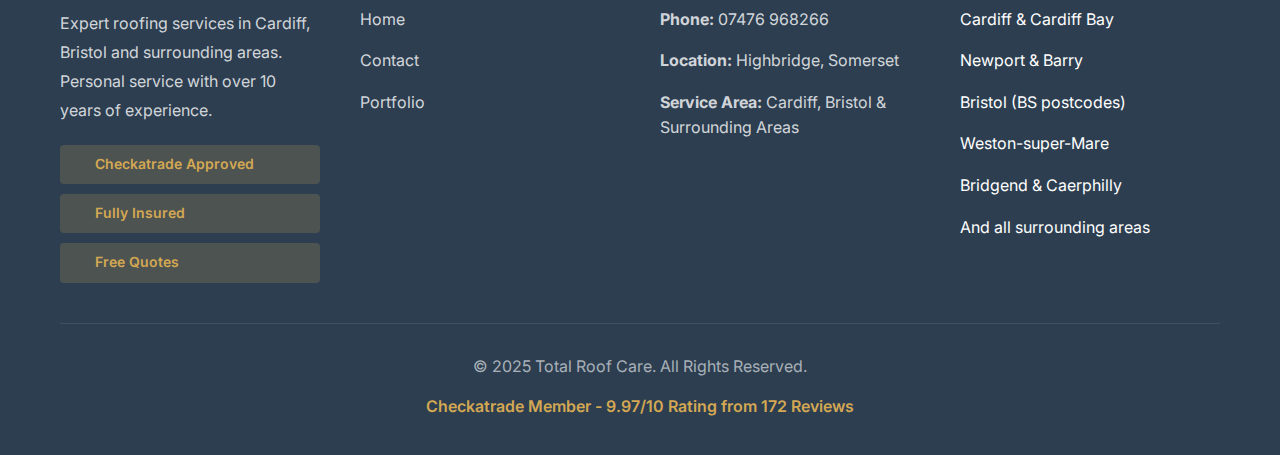
<file: portfolio.html>
<!DOCTYPE html>
<html lang="en">
<head>
    <meta charset="UTF-8">
    <meta name="viewport" content="width=device-width, initial-scale=1.0">
    <meta name="description" content="View our portfolio of roofing projects across Cardiff and Bristol. Coming soon - examples of quality workmanship.">
    <title>Portfolio | Total Roof Care | Our Work</title>
    <link rel="stylesheet" href="https://cdnjs.cloudflare.com/ajax/libs/font-awesome/6.5.1/css/all.min.css" integrity="sha512-DTOQO9RWCH3ppGqcWaEA1BIZOC6xxalwEsw9c2QQeAIftl+Vegovlnee1c9QX4TctnWMn13TZye+giMm8e2LwA==" crossorigin="anonymous" referrerpolicy="no-referrer" />
    <link rel="stylesheet" href="css/styles.css">
    <link rel="preconnect" href="https://fonts.googleapis.com">
    <link rel="preconnect" href="https://fonts.gstatic.com" crossorigin>
    <link href="https://fonts.googleapis.com/css2?family=Inter:wght@300;400;500;600;700&family=Playfair+Display:wght@600;700&display=swap" rel="stylesheet">
</head>
<body>
    <!-- Navigation -->
    <nav class="navbar">
        <div class="container">
            <div class="nav-wrapper">
                <div class="logo">
                    <a href="index.html">
                        <span class="logo-text">Total Roof Care</span>
                    </a>
                </div>
                <button class="mobile-menu-toggle" aria-label="Toggle menu">
                    <span></span>
                    <span></span>
                    <span></span>
                </button>
                <ul class="nav-menu">
                    <li><a href="index.html">Home</a></li>
                    <li><a href="contact.html">Contact</a></li>
                    <li><a href="portfolio.html" class="active">Portfolio</a></li>
                    <li><a href="tel:07476968266" class="nav-phone">07476 968266</a></li>
                </ul>
            </div>
        </div>
    </nav>

    <!-- Page Hero -->
    <section class="page-hero" style="background: linear-gradient(135deg, rgba(30, 58, 138, 0.85) 0%, rgba(30, 58, 138, 0.75) 100%), url('images/hero-portfolio.jpg') center/cover no-repeat;">
        <div class="container">
            <h1>Our Work</h1>
            <p>Quality roofing projects across Cardiff, Bristol and surrounding areas</p>
        </div>
    </section>

    <!-- Coming Soon Section -->
    <section class="section coming-soon-section">
        <div class="container">
            <div class="coming-soon-content">
                <div class="coming-soon-icon"><i class="fa-solid fa-images"></i></div>
                <h2>Portfolio Coming Soon</h2>
                <p class="coming-soon-text">I'm currently putting together a gallery showcasing recent roofing projects across Cardiff, Bristol and the surrounding areas. Check back soon to see examples of quality workmanship.</p>
                
                <div class="portfolio-features">
                    <div class="feature-item">
                        <h3>What You'll See</h3>
                        <ul>
                            <li>Before and after photos</li>
                            <li>Completed roof installations</li>
                            <li>Repair work examples</li>
                            <li>Flat roofing projects</li>
                            <li>Fascias, soffits and guttering</li>
                            <li>Chimney repairs</li>
                        </ul>
                    </div>
                </div>

                <div class="coming-soon-cta">
                    <h3>In the Meantime...</h3>
                    <p>Contact me for references and photos of completed work similar to your project. I'm happy to provide examples relevant to your specific needs.</p>
                    <div class="cta-buttons">
                        <a href="contact.html" class="btn btn-primary">Get in Touch</a>
                        <a href="tel:07476968266" class="btn btn-secondary">Call: 07476 968266</a>
                    </div>
                </div>
            </div>
        </div>
    </section>

    <!-- Testimonials Preview -->
    <section class="section testimonials-preview">
        <div class="container">
            <div class="section-header">
                <h2 class="section-title">What Our Clients Say</h2>
                <div class="title-underline"></div>
                <p class="section-subtitle">Don't just take our word for it - here's what customers think of our work</p>
            </div>
            
            <div class="testimonials-grid">
                <div class="testimonial-card">
                    <div class="quote-mark">"</div>
                    <p class="testimonial-text">Professional & responsive. Joseph was able to complete a survey on the same day I contacted him. We then proceeded directly to quote and, because he had all the materials in his van, and availability the same day, the work was carried out on schedule within a couple of hours.</p>
                    <p class="testimonial-author">— Satisfied Customer</p>
                </div>

                <div class="testimonial-card">
                    <div class="quote-mark">"</div>
                    <p class="testimonial-text">Excellent. Superb! Roof had been leaking for 8 years! Joseph came and found the leak (which had defeated our roofer) and the next day returned and fixed it (and a couple of other issues too). It's now bone dry. What a relief. Highly recommended.</p>
                    <p class="testimonial-author">— Happy Homeowner</p>
                </div>

                <div class="testimonial-card">
                    <div class="quote-mark">"</div>
                    <p class="testimonial-text">Superb job from Joseph. Repaired a complicated issue with my leaking ridge tiles and resealed the flashing to my chimney pot. Explained everything along the way and left the area clean and tidy. Polite, friendly and professional. Would highly recommend.</p>
                    <p class="testimonial-author">— Bristol Customer</p>
                </div>
            </div>

            <div class="checkatrade-link">
                <div class="checkatrade-rating">
                    <strong>9.97/10</strong> on Checkatrade from <strong>172 reviews</strong>
                </div>
                <a href="https://www.checkatrade.com" target="_blank" class="btn btn-outline">View All Reviews</a>
            </div>
        </div>
    </section>

    <!-- Trust Badges -->
    <section class="section trust-badges-section">
        <div class="container">
            <div class="trust-badges-grid">
                <div class="trust-badge-item">
                    <div class="badge-icon"><i class="fa-solid fa-certificate"></i></div>
                    <h3>Checkatrade Approved</h3>
                    <p>9.97/10 rating from 172 reviews</p>
                </div>
                <div class="trust-badge-item">
                    <div class="badge-icon"><i class="fa-solid fa-award"></i></div>
                    <h3>10+ Years Experience</h3>
                    <p>Trusted expertise you can rely on</p>
                </div>
                <div class="trust-badge-item">
                    <div class="badge-icon"><i class="fa-solid fa-shield-halved"></i></div>
                    <h3>Fully Insured</h3>
                    <p>Complete liability coverage</p>
                </div>
                <div class="trust-badge-item">
                    <div class="badge-icon"><i class="fa-solid fa-user-tie"></i></div>
                    <h3>Personal Service</h3>
                    <p>I do all the work myself</p>
                </div>
            </div>
        </div>
    </section>

    <!-- CTA Banner -->
    <section class="cta-banner">
        <div class="container">
            <div class="cta-content">
                <h2>Ready to Discuss Your Project?</h2>
                <p>Contact me today for a free, no-obligation quote and references specific to your needs.</p>
                <div class="cta-buttons">
                    <a href="contact.html" class="btn btn-primary">Get Your Free Quote</a>
                    <a href="tel:07476968266" class="btn btn-secondary">Call: 07476 968266</a>
                </div>
            </div>
        </div>
    </section>

    <!-- Footer -->
    <footer class="footer">
        <div class="container">
            <div class="footer-grid">
                <div class="footer-col">
                    <h3>Total Roof Care</h3>
                    <p>Expert roofing services in Cardiff, Bristol and surrounding areas. Personal service with over 10 years of experience.</p>
                    <div class="trust-badges">
                        <span class="badge">Checkatrade Approved</span>
                        <span class="badge">Fully Insured</span>
                        <span class="badge">Free Quotes</span>
                    </div>
                </div>
                
                <div class="footer-col">
                    <h4>Quick Links</h4>
                    <ul>
                        <li><a href="index.html">Home</a></li>
                        <li><a href="contact.html">Contact</a></li>
                        <li><a href="portfolio.html">Portfolio</a></li>
                    </ul>
                </div>
                
                <div class="footer-col">
                    <h4>Contact</h4>
                    <ul class="contact-info">
                        <li><strong>Phone:</strong> <a href="tel:07476968266">07476 968266</a></li>
                        <li><strong>Location:</strong> Highbridge, Somerset</li>
                        <li><strong>Service Area:</strong> Cardiff, Bristol & Surrounding Areas</li>
                    </ul>
                </div>
                
                <div class="footer-col">
                    <h4>Service Areas</h4>
                    <ul>
                        <li>Cardiff & Cardiff Bay</li>
                        <li>Newport & Barry</li>
                        <li>Bristol (BS postcodes)</li>
                        <li>Weston-super-Mare</li>
                        <li>Bridgend & Caerphilly</li>
                        <li>And all surrounding areas</li>
                    </ul>
                </div>
            </div>
            
            <div class="footer-bottom">
                <p>&copy; 2025 Total Roof Care. All Rights Reserved.</p>
                <p class="checkatrade-footer">Checkatrade Member - 9.97/10 Rating from 172 Reviews</p>
            </div>
        </div>
    </footer>

    <script src="js/script.js"></script>
</body>
</html>
</file>
<file: css/styles.css>
/* ========================================
   Total Roof Care - Custom Styles
   Inspired by CaSA Architects template
   ======================================== */

/* ========================================
   RESET & BASE STYLES
   ======================================== */

* {
    margin: 0;
    padding: 0;
    box-sizing: border-box;
}

:root {
    /* Brand Colors */
    --primary-blue: #1E3A8A;
    --accent-gold: #D4A853;
    --white: #FFFFFF;
    --light-grey: #F5F5F5;
    --medium-grey: #E5E5E5;
    --dark-grey: #333333;
    --text-grey: #666666;
    --border-grey: #DDDDDD;
    
    /* Typography */
    --font-primary: 'Inter', -apple-system, BlinkMacSystemFont, 'Segoe UI', sans-serif;
    --font-display: 'Playfair Display', Georgia, serif;
    
    /* Spacing */
    --section-padding: 80px;
    --container-padding: 20px;
    
    /* Transitions */
    --transition: all 0.3s ease;
}

html {
    scroll-behavior: smooth;
}

body {
    font-family: var(--font-primary);
    font-size: 16px;
    line-height: 1.6;
    color: var(--dark-grey);
    background-color: var(--white);
    overflow-x: hidden;
}

.container {
    max-width: 1200px;
    margin: 0 auto;
    padding: 0 var(--container-padding);
}

img {
    max-width: 100%;
    height: auto;
    display: block;
}

a {
    color: var(--primary-blue);
    text-decoration: none;
    transition: var(--transition);
}

a:hover {
    color: var(--accent-gold);
}

/* ========================================
   TYPOGRAPHY
   ======================================== */

h1, h2, h3, h4, h5, h6 {
    font-family: var(--font-display);
    font-weight: 600;
    line-height: 1.2;
    color: var(--dark-grey);
    margin-bottom: 20px;
}

h1 {
    font-size: 3rem;
}

h2 {
    font-size: 2.5rem;
}

h3 {
    font-size: 1.75rem;
}

h4 {
    font-size: 1.5rem;
}

p {
    margin-bottom: 15px;
}

.lead {
    font-size: 1.25rem;
    font-weight: 500;
    line-height: 1.8;
    color: var(--primary-blue);
}

/* ========================================
   BUTTONS
   ======================================== */

.btn {
    display: inline-block;
    padding: 14px 32px;
    font-family: var(--font-primary);
    font-size: 16px;
    font-weight: 600;
    text-align: center;
    border-radius: 4px;
    cursor: pointer;
    transition: var(--transition);
    border: 2px solid transparent;
    text-decoration: none;
}

.btn-primary {
    background-color: var(--primary-blue);
    color: var(--white);
    border-color: var(--primary-blue);
}

.btn-primary:hover {
    background-color: var(--accent-gold);
    border-color: var(--accent-gold);
    color: var(--white);
    transform: translateY(-2px);
    box-shadow: 0 6px 20px rgba(30, 58, 138, 0.3);
}

.btn-secondary {
    background-color: var(--white);
    color: var(--primary-blue);
    border-color: var(--primary-blue);
}

.btn-secondary:hover {
    background-color: var(--primary-blue);
    color: var(--white);
    transform: translateY(-2px);
}

.btn-outline {
    background-color: transparent;
    color: var(--primary-blue);
    border-color: var(--primary-blue);
}

.btn-outline:hover {
    background-color: var(--primary-blue);
    color: var(--white);
}

.btn-full {
    width: 100%;
}

/* ========================================
   NAVIGATION
   ======================================== */

.navbar {
    position: fixed;
    top: 0;
    left: 0;
    right: 0;
    background-color: var(--white);
    box-shadow: 0 2px 10px rgba(0, 0, 0, 0.1);
    z-index: 1000;
    transition: var(--transition);
}

.nav-wrapper {
    display: flex;
    justify-content: space-between;
    align-items: center;
    padding: 20px 0;
}

.logo {
    font-family: var(--font-display);
    font-size: 1.5rem;
    font-weight: 700;
}

.logo-text {
    color: var(--primary-blue);
}

.logo-text:hover {
    color: var(--accent-gold);
}

.nav-menu {
    display: flex;
    list-style: none;
    gap: 30px;
    align-items: center;
}

.nav-menu a {
    font-weight: 500;
    color: var(--dark-grey);
    padding: 8px 0;
    position: relative;
}

.nav-menu a::after {
    content: '';
    position: absolute;
    bottom: 0;
    left: 0;
    width: 0;
    height: 2px;
    background-color: var(--accent-gold);
    transition: width 0.3s ease;
}

.nav-menu a:hover::after,
.nav-menu a.active::after {
    width: 100%;
}

.nav-phone {
    background-color: var(--primary-blue);
    color: var(--white) !important;
    padding: 10px 20px !important;
    border-radius: 4px;
}

.nav-phone::after {
    display: none;
}

.nav-phone:hover {
    background-color: var(--accent-gold);
    color: var(--white) !important;
}

.mobile-menu-toggle {
    display: none;
    flex-direction: column;
    background: none;
    border: none;
    cursor: pointer;
    padding: 10px;
}

.mobile-menu-toggle span {
    width: 25px;
    height: 3px;
    background-color: var(--primary-blue);
    margin: 3px 0;
    transition: var(--transition);
}

/* ========================================
   HERO SECTION
   ======================================== */

.hero {
    position: relative;
    height: 100vh;
    min-height: 600px;
    display: flex;
    align-items: center;
    justify-content: center;
    overflow: hidden;
    margin-top: 80px;
}

.hero-image {
    position: absolute;
    top: 0;
    left: 0;
    width: 100%;
    height: 100%;
    z-index: 1;
}

.hero-image img {
    width: 100%;
    height: 100%;
    object-fit: cover;
}

.hero-overlay {
    position: absolute;
    top: 0;
    left: 0;
    width: 100%;
    height: 100%;
    background: linear-gradient(135deg, rgba(30, 58, 138, 0.85) 0%, rgba(30, 58, 138, 0.6) 100%);
    z-index: 2;
}

.hero-content {
    position: relative;
    z-index: 3;
    text-align: center;
    color: var(--white);
    max-width: 900px;
    padding: 40px 20px;
}

.checkatrade-badge {
    display: inline-block;
    background-color: var(--accent-gold);
    color: var(--white);
    padding: 10px 24px;
    border-radius: 50px;
    font-weight: 600;
    font-size: 14px;
    margin-bottom: 30px;
    animation: fadeInDown 1s ease;
}

.badge-icon {
    display: inline-flex;
    align-items: center;
    justify-content: center;
    background-color: var(--white);
    color: var(--accent-gold);
    width: 28px;
    height: 28px;
    border-radius: 50%;
    margin-right: 8px;
}

.badge-icon i {
    font-size: 14px;
}

.hero-title {
    font-size: 3.5rem;
    color: var(--white);
    margin-bottom: 20px;
    animation: fadeInUp 1s ease 0.2s both;
}

.hero-subtitle {
    font-size: 1.5rem;
    margin-bottom: 40px;
    font-weight: 300;
    animation: fadeInUp 1s ease 0.4s both;
}

.hero-cta {
    display: flex;
    gap: 20px;
    justify-content: center;
    flex-wrap: wrap;
    animation: fadeInUp 1s ease 0.6s both;
}

.scroll-indicator {
    position: absolute;
    bottom: 30px;
    left: 50%;
    transform: translateX(-50%);
    z-index: 3;
    animation: bounce 2s infinite;
}

.scroll-arrow {
    color: var(--white);
    font-size: 2rem;
    opacity: 0.7;
}

/* ========================================
   SECTIONS
   ======================================== */

.section {
    padding: var(--section-padding) 0;
}

.section-header {
    text-align: center;
    margin-bottom: 60px;
}

.section-title {
    color: var(--accent-gold);
    font-size: 2.5rem;
    margin-bottom: 15px;
}

.title-underline {
    width: 80px;
    height: 3px;
    background-color: var(--accent-gold);
    margin: 0 auto;
}

.section-subtitle {
    font-size: 1.1rem;
    color: var(--text-grey);
    max-width: 700px;
    margin: 20px auto 0;
}

/* ========================================
   ABOUT SECTION
   ======================================== */

.about-section {
    background-color: var(--white);
}

.about-content {
    max-width: 1000px;
    margin: 0 auto;
}

.about-text {
    margin-bottom: 60px;
    font-size: 1.1rem;
    line-height: 1.8;
}

.about-features {
    display: grid;
    grid-template-columns: repeat(auto-fit, minmax(280px, 1fr));
    gap: 30px;
}

.feature-card {
    background-color: var(--light-grey);
    padding: 40px 30px;
    text-align: center;
    border-radius: 8px;
    transition: var(--transition);
}

.feature-card:hover {
    transform: translateY(-5px);
    box-shadow: 0 10px 30px rgba(0, 0, 0, 0.1);
}

.feature-icon {
    font-size: 3rem;
    margin-bottom: 20px;
    color: var(--accent-gold);
}

.feature-icon i {
    color: var(--accent-gold);
}

.feature-card h3 {
    font-size: 1.25rem;
    margin-bottom: 10px;
    color: var(--primary-blue);
}

.feature-card p {
    color: var(--text-grey);
    margin: 0;
}

/* ========================================
   SERVICES SECTION
   ======================================== */

.services-section {
    background-color: var(--light-grey);
}

.services-grid {
    display: grid;
    grid-template-columns: repeat(auto-fit, minmax(350px, 1fr));
    gap: 40px;
    margin-bottom: 80px;
}

.service-card {
    background-color: var(--white);
    border-radius: 8px;
    overflow: hidden;
    box-shadow: 0 4px 20px rgba(0, 0, 0, 0.08);
    transition: var(--transition);
}

.service-card:hover {
    transform: translateY(-10px);
    box-shadow: 0 12px 40px rgba(0, 0, 0, 0.15);
}

.service-image {
    width: 100%;
    height: 250px;
    overflow: hidden;
}

.service-image img {
    width: 100%;
    height: 100%;
    object-fit: cover;
    transition: transform 0.5s ease;
}

.service-card:hover .service-image img {
    transform: scale(1.1);
}

.service-content {
    padding: 30px;
}

.service-content h3 {
    color: var(--primary-blue);
    margin-bottom: 15px;
}

.service-content p {
    color: var(--text-grey);
    line-height: 1.7;
}

/* Services Checklist */
.services-checklist {
    background-color: var(--white);
    padding: 50px;
    border-radius: 8px;
    margin-top: 40px;
}

.checklist-title {
    text-align: center;
    color: var(--primary-blue);
    margin-bottom: 40px;
    font-size: 2rem;
}

.checklist-grid {
    display: grid;
    grid-template-columns: repeat(auto-fit, minmax(300px, 1fr));
    gap: 40px;
}

.checklist-column h4 {
    color: var(--accent-gold);
    font-size: 1.25rem;
    margin-bottom: 20px;
    padding-bottom: 10px;
    border-bottom: 2px solid var(--accent-gold);
}

.checklist-column ul {
    list-style: none;
}

.checklist-column li {
    padding: 8px 0 8px 25px;
    position: relative;
    color: var(--text-grey);
}

.checklist-column li::before {
    content: '\f00c';
    font-family: 'Font Awesome 6 Free';
    font-weight: 900;
    position: absolute;
    left: 0;
    color: var(--accent-gold);
}

/* ========================================
   TESTIMONIALS SECTION
   ======================================== */

.testimonials-section {
    background-color: var(--white);
}

.testimonials-grid {
    display: grid;
    grid-template-columns: repeat(auto-fit, minmax(320px, 1fr));
    gap: 30px;
    margin-bottom: 40px;
}

.testimonial-card {
    background-color: var(--light-grey);
    padding: 40px 30px;
    border-radius: 8px;
    position: relative;
    transition: var(--transition);
}

.testimonial-card:hover {
    transform: translateY(-5px);
    box-shadow: 0 10px 30px rgba(0, 0, 0, 0.1);
}

.quote-mark {
    font-size: 5rem;
    color: var(--accent-gold);
    opacity: 0.3;
    font-family: Georgia, serif;
    line-height: 0.8;
    margin-bottom: 20px;
}

.testimonial-text {
    font-size: 1rem;
    line-height: 1.8;
    color: var(--text-grey);
    margin-bottom: 20px;
    font-style: italic;
}

.testimonial-author {
    font-weight: 600;
    color: var(--primary-blue);
    margin: 0;
}

.checkatrade-link {
    text-align: center;
    margin-top: 40px;
}

.checkatrade-rating {
    font-size: 1.25rem;
    color: var(--primary-blue);
    margin-bottom: 20px;
}

/* ========================================
   WHY CHOOSE SECTION
   ======================================== */

.why-choose-section {
    background-color: var(--light-grey);
}

.why-choose-grid {
    display: grid;
    grid-template-columns: repeat(auto-fit, minmax(300px, 1fr));
    gap: 30px;
}

.why-card {
    background-color: var(--white);
    padding: 40px 30px;
    border-radius: 8px;
    text-align: center;
    border-left: 4px solid var(--accent-gold);
    transition: var(--transition);
}

.why-card:hover {
    transform: translateY(-5px);
    box-shadow: 0 10px 30px rgba(0, 0, 0, 0.1);
    border-left-width: 8px;
}

.why-card h3 {
    color: var(--primary-blue);
    font-size: 1.25rem;
    margin-bottom: 10px;
}

.why-card p {
    color: var(--text-grey);
    margin: 0;
}

/* ========================================
   SERVICE AREA SECTION
   ======================================== */

.service-area-section {
    background-color: var(--white);
}

.service-area-content {
    display: grid;
    grid-template-columns: 1fr 1fr;
    gap: 60px;
    align-items: start;
}

.map-container {
    width: 100%;
    border-radius: 8px;
    overflow: hidden;
    box-shadow: 0 4px 20px rgba(0, 0, 0, 0.1);
}

.service-areas-list h3 {
    color: var(--primary-blue);
    margin-bottom: 20px;
}

.service-area-intro {
    margin-bottom: 30px;
    font-size: 1.1rem;
    line-height: 1.8;
}

.areas-grid {
    display: grid;
    grid-template-columns: repeat(auto-fit, minmax(200px, 1fr));
    gap: 20px;
}

.areas-grid ul {
    list-style: none;
}

.areas-grid li {
    padding: 8px 0 8px 25px;
    position: relative;
    color: var(--text-grey);
}

.areas-grid li::before {
    content: '\f3c5';
    font-family: 'Font Awesome 6 Free';
    font-weight: 900;
    position: absolute;
    left: 0;
    color: var(--accent-gold);
}

/* ========================================
   CTA BANNER
   ======================================== */

.cta-banner {
    background: linear-gradient(135deg, var(--primary-blue) 0%, #2a4ea8 100%);
    padding: 80px 0;
    color: var(--white);
    text-align: center;
}

.cta-content h2 {
    color: var(--white);
    font-size: 2.5rem;
    margin-bottom: 20px;
}

.cta-content p {
    font-size: 1.25rem;
    margin-bottom: 40px;
    max-width: 800px;
    margin-left: auto;
    margin-right: auto;
}

.cta-buttons {
    display: flex;
    gap: 20px;
    justify-content: center;
    flex-wrap: wrap;
}

/* ========================================
   FOOTER
   ======================================== */

.footer {
    background-color: #2C3E50;
    color: var(--white);
    padding: 60px 0 20px;
}

.footer-grid {
    display: grid;
    grid-template-columns: repeat(auto-fit, minmax(250px, 1fr));
    gap: 40px;
    margin-bottom: 40px;
}

.footer-col h3 {
    color: var(--accent-gold);
    font-size: 1.5rem;
    margin-bottom: 20px;
}

.footer-col h4 {
    color: var(--white);
    font-size: 1.2rem;
    margin-bottom: 15px;
}

.footer-col p {
    color: rgba(255, 255, 255, 0.8);
    line-height: 1.8;
}

.footer-col ul {
    list-style: none;
}

.footer-col li {
    padding: 8px 0;
}

.footer-col a {
    color: rgba(255, 255, 255, 0.8);
}

.footer-col a:hover {
    color: var(--accent-gold);
}

.contact-info li {
    color: rgba(255, 255, 255, 0.8);
}

.trust-badges {
    display: flex;
    flex-direction: column;
    gap: 10px;
    margin-top: 20px;
}

.trust-badges .badge {
    display: inline-block;
    background-color: rgba(212, 168, 83, 0.2);
    color: var(--accent-gold);
    padding: 8px 16px;
    border-radius: 4px;
    font-size: 14px;
    font-weight: 600;
}

.trust-badges .badge::before {
    content: '\f00c';
    font-family: 'Font Awesome 6 Free';
    font-weight: 900;
    margin-right: 8px;
}

.footer-bottom {
    border-top: 1px solid rgba(255, 255, 255, 0.1);
    padding-top: 30px;
    text-align: center;
    color: rgba(255, 255, 255, 0.6);
}

.checkatrade-footer {
    margin-top: 10px;
    color: var(--accent-gold);
    font-weight: 600;
}

/* ========================================
   CONTACT PAGE
   ======================================== */

.page-hero {
    background: linear-gradient(135deg, var(--primary-blue) 0%, #2a4ea8 100%);
    padding: 120px 0 80px;
    text-align: center;
    color: var(--white);
    margin-top: 80px;
}

.page-hero h1 {
    color: var(--white);
    margin-bottom: 15px;
}

.page-hero p {
    font-size: 1.25rem;
    opacity: 0.9;
}

.contact-section {
    background-color: var(--light-grey);
}

.contact-grid {
    display: grid;
    grid-template-columns: 1fr 1.5fr;
    gap: 60px;
}

.contact-info-box,
.contact-form-box {
    background-color: var(--white);
    padding: 50px;
    border-radius: 8px;
    box-shadow: 0 4px 20px rgba(0, 0, 0, 0.08);
}

.contact-info-box h2,
.contact-form-box h2 {
    color: var(--primary-blue);
    margin-bottom: 15px;
}

.contact-intro {
    color: var(--text-grey);
    margin-bottom: 40px;
    font-size: 1.1rem;
}

.contact-details {
    margin-bottom: 40px;
}

.contact-item {
    display: flex;
    gap: 20px;
    padding: 25px 0;
    border-bottom: 1px solid var(--border-grey);
}

.contact-item:last-child {
    border-bottom: none;
}

.contact-icon {
    font-size: 2rem;
    min-width: 50px;
    color: var(--accent-gold);
}

.contact-icon i {
    color: var(--accent-gold);
}

.contact-item h3 {
    color: var(--primary-blue);
    font-size: 1.1rem;
    margin-bottom: 5px;
}

.contact-item a {
    color: var(--accent-gold);
    font-weight: 600;
    font-size: 1.1rem;
}

.contact-note {
    font-size: 0.9rem;
    color: var(--text-grey);
    margin-top: 5px;
}

.trust-section {
    background-color: var(--light-grey);
    padding: 30px;
    border-radius: 8px;
    margin-top: 30px;
}

.trust-section h3 {
    color: var(--primary-blue);
    margin-bottom: 20px;
}

.trust-list {
    list-style: none;
}

.trust-list li {
    padding: 8px 0 8px 25px;
    color: var(--text-grey);
    position: relative;
}

.trust-list li::before {
    content: '\f00c';
    font-family: 'Font Awesome 6 Free';
    font-weight: 900;
    position: absolute;
    left: 0;
    color: var(--accent-gold);
}

/* Contact Form */
.contact-form {
    display: flex;
    flex-direction: column;
    gap: 25px;
}

.form-group {
    display: flex;
    flex-direction: column;
}

.form-group label {
    font-weight: 600;
    color: var(--primary-blue);
    margin-bottom: 8px;
}

.form-group input,
.form-group select,
.form-group textarea {
    padding: 14px;
    border: 2px solid var(--border-grey);
    border-radius: 4px;
    font-family: var(--font-primary);
    font-size: 16px;
    transition: var(--transition);
}

.form-group input:focus,
.form-group select:focus,
.form-group textarea:focus {
    outline: none;
    border-color: var(--accent-gold);
}

.form-note {
    font-size: 0.9rem;
    color: var(--text-grey);
    margin: 0;
}

.form-message {
    padding: 20px;
    border-radius: 4px;
    margin-top: 20px;
    text-align: center;
}

.form-message.success {
    background-color: #D4EDDA;
    color: #155724;
    border: 1px solid #C3E6CB;
}

.form-message.error {
    background-color: #F8D7DA;
    color: #721C24;
    border: 1px solid #F5C6CB;
}

/* Map Section */
.map-section {
    position: relative;
    height: 500px;
}

.map-wrapper {
    width: 100%;
    height: 100%;
}

.map-overlay {
    position: absolute;
    bottom: 0;
    left: 0;
    right: 0;
    background: linear-gradient(to top, rgba(30, 58, 138, 0.95), transparent);
    padding: 40px 0;
    pointer-events: none;
}

.map-info {
    background-color: var(--white);
    padding: 30px;
    border-radius: 8px;
    max-width: 600px;
    box-shadow: 0 4px 20px rgba(0, 0, 0, 0.2);
    pointer-events: all;
}

.map-info h3 {
    color: var(--primary-blue);
    margin-bottom: 15px;
}

.map-info p {
    color: var(--text-grey);
    margin: 0;
}

/* Areas List Section */
.areas-list-section {
    background-color: var(--white);
}

.areas-columns {
    display: grid;
    grid-template-columns: repeat(auto-fit, minmax(300px, 1fr));
    gap: 40px;
    margin-bottom: 40px;
}

.area-column h3 {
    color: var(--accent-gold);
    margin-bottom: 20px;
    padding-bottom: 10px;
    border-bottom: 2px solid var(--accent-gold);
}

.area-column ul {
    list-style: none;
}

.area-column li {
    padding: 10px 0 10px 30px;
    position: relative;
    color: var(--text-grey);
}

.area-column li::before {
    content: '\f3c5';
    font-family: 'Font Awesome 6 Free';
    font-weight: 900;
    position: absolute;
    left: 0;
    color: var(--accent-gold);
}

.area-note {
    background-color: var(--light-grey);
    padding: 30px;
    border-radius: 8px;
    text-align: center;
}

.area-note p {
    font-size: 1.1rem;
    margin: 0;
}

/* ========================================
   PORTFOLIO / COMING SOON PAGE
   ======================================== */

.coming-soon-section {
    background-color: var(--light-grey);
    min-height: 60vh;
    display: flex;
    align-items: center;
}

.coming-soon-content {
    text-align: center;
    max-width: 800px;
    margin: 0 auto;
}

.coming-soon-icon {
    font-size: 5rem;
    margin-bottom: 30px;
    color: var(--accent-gold);
}

.coming-soon-icon i {
    color: var(--accent-gold);
}

.coming-soon-content h2 {
    color: var(--primary-blue);
    margin-bottom: 20px;
}

.coming-soon-text {
    font-size: 1.2rem;
    color: var(--text-grey);
    line-height: 1.8;
    margin-bottom: 50px;
}

.portfolio-features {
    background-color: var(--white);
    padding: 40px;
    border-radius: 8px;
    margin: 40px 0;
}

.feature-item h3 {
    color: var(--accent-gold);
    margin-bottom: 20px;
}

.feature-item ul {
    list-style: none;
    display: inline-block;
    text-align: left;
}

.feature-item li {
    padding: 10px 0 10px 30px;
    position: relative;
    color: var(--text-grey);
}

.feature-item li::before {
    content: '\f00c';
    font-family: 'Font Awesome 6 Free';
    font-weight: 900;
    position: absolute;
    left: 0;
    color: var(--accent-gold);
}

.coming-soon-cta {
    margin-top: 50px;
}

.coming-soon-cta h3 {
    color: var(--primary-blue);
    margin-bottom: 15px;
}

.coming-soon-cta p {
    font-size: 1.1rem;
    color: var(--text-grey);
    margin-bottom: 30px;
}

.testimonials-preview {
    background-color: var(--white);
}

.trust-badges-section {
    background-color: var(--light-grey);
}

.trust-badges-grid {
    display: grid;
    grid-template-columns: repeat(auto-fit, minmax(250px, 1fr));
    gap: 30px;
}

.trust-badge-item {
    background-color: var(--white);
    padding: 40px 30px;
    text-align: center;
    border-radius: 8px;
    transition: var(--transition);
}

.trust-badge-item:hover {
    transform: translateY(-5px);
    box-shadow: 0 10px 30px rgba(0, 0, 0, 0.1);
}

.trust-badge-item .badge-icon {
    font-size: 3rem;
    color: var(--accent-gold);
    margin-bottom: 20px;
    width: auto;
    height: auto;
    background: none;
}

.trust-badge-item .badge-icon i {
    color: var(--accent-gold);
}

.trust-badge-item h3 {
    color: var(--primary-blue);
    font-size: 1.25rem;
    margin-bottom: 10px;
}

.trust-badge-item p {
    color: var(--text-grey);
    margin: 0;
}

/* ========================================
   ANIMATIONS
   ======================================== */

@keyframes fadeInUp {
    from {
        opacity: 0;
        transform: translateY(30px);
    }
    to {
        opacity: 1;
        transform: translateY(0);
    }
}

@keyframes fadeInDown {
    from {
        opacity: 0;
        transform: translateY(-30px);
    }
    to {
        opacity: 1;
        transform: translateY(0);
    }
}

@keyframes bounce {
    0%, 20%, 50%, 80%, 100% {
        transform: translateX(-50%) translateY(0);
    }
    40% {
        transform: translateX(-50%) translateY(-10px);
    }
    60% {
        transform: translateX(-50%) translateY(-5px);
    }
}

/* ========================================
   RESPONSIVE DESIGN
   ======================================== */

@media (max-width: 1024px) {
    :root {
        --section-padding: 60px;
    }
    
    .hero-title {
        font-size: 2.5rem;
    }
    
    .hero-subtitle {
        font-size: 1.25rem;
    }
    
    .service-area-content {
        grid-template-columns: 1fr;
    }
    
    .contact-grid {
        grid-template-columns: 1fr;
    }
}

@media (max-width: 768px) {
    :root {
        --section-padding: 40px;
    }
    
    h1 {
        font-size: 2rem;
    }
    
    h2 {
        font-size: 1.75rem;
    }
    
    .nav-menu {
        position: fixed;
        left: -100%;
        top: 80px;
        flex-direction: column;
        background-color: var(--white);
        width: 100%;
        text-align: center;
        transition: 0.3s;
        box-shadow: 0 10px 27px rgba(0, 0, 0, 0.05);
        padding: 20px 0;
        gap: 0;
    }
    
    .nav-menu.active {
        left: 0;
    }
    
    .nav-menu li {
        padding: 15px 0;
    }
    
    .mobile-menu-toggle {
        display: flex;
    }
    
    .mobile-menu-toggle.active span:nth-child(1) {
        transform: rotate(45deg) translate(8px, 8px);
    }
    
    .mobile-menu-toggle.active span:nth-child(2) {
        opacity: 0;
    }
    
    .mobile-menu-toggle.active span:nth-child(3) {
        transform: rotate(-45deg) translate(7px, -7px);
    }
    
    .hero {
        height: 80vh;
        min-height: 500px;
    }
    
    .hero-title {
        font-size: 2rem;
    }
    
    .hero-subtitle {
        font-size: 1.1rem;
    }
    
    .hero-cta {
        flex-direction: column;
        align-items: stretch;
    }
    
    .hero-cta .btn {
        width: 100%;
    }
    
    .services-grid {
        grid-template-columns: 1fr;
    }
    
    .testimonials-grid {
        grid-template-columns: 1fr;
    }
    
    .contact-info-box,
    .contact-form-box {
        padding: 30px 20px;
    }
    
    .services-checklist {
        padding: 30px 20px;
    }
    
    .checklist-grid {
        grid-template-columns: 1fr;
    }
    
    .footer-grid {
        grid-template-columns: 1fr;
    }
    
    .cta-content h2 {
        font-size: 1.75rem;
    }
    
    .cta-content p {
        font-size: 1.1rem;
    }
}

@media (max-width: 480px) {
    .hero-title {
        font-size: 1.75rem;
    }
    
    .section-title {
        font-size: 1.75rem;
    }
    
    .about-features {
        grid-template-columns: 1fr;
    }
    
    .why-choose-grid {
        grid-template-columns: 1fr;
    }
    
    .areas-grid {
        grid-template-columns: 1fr;
    }
}

/* ========================================
   UTILITY CLASSES
   ======================================== */

.text-center {
    text-align: center;
}

.mt-20 {
    margin-top: 20px;
}

.mt-40 {
    margin-top: 40px;
}

.mb-20 {
    margin-bottom: 20px;
}

.mb-40 {
    margin-bottom: 40px;
}
</file>
